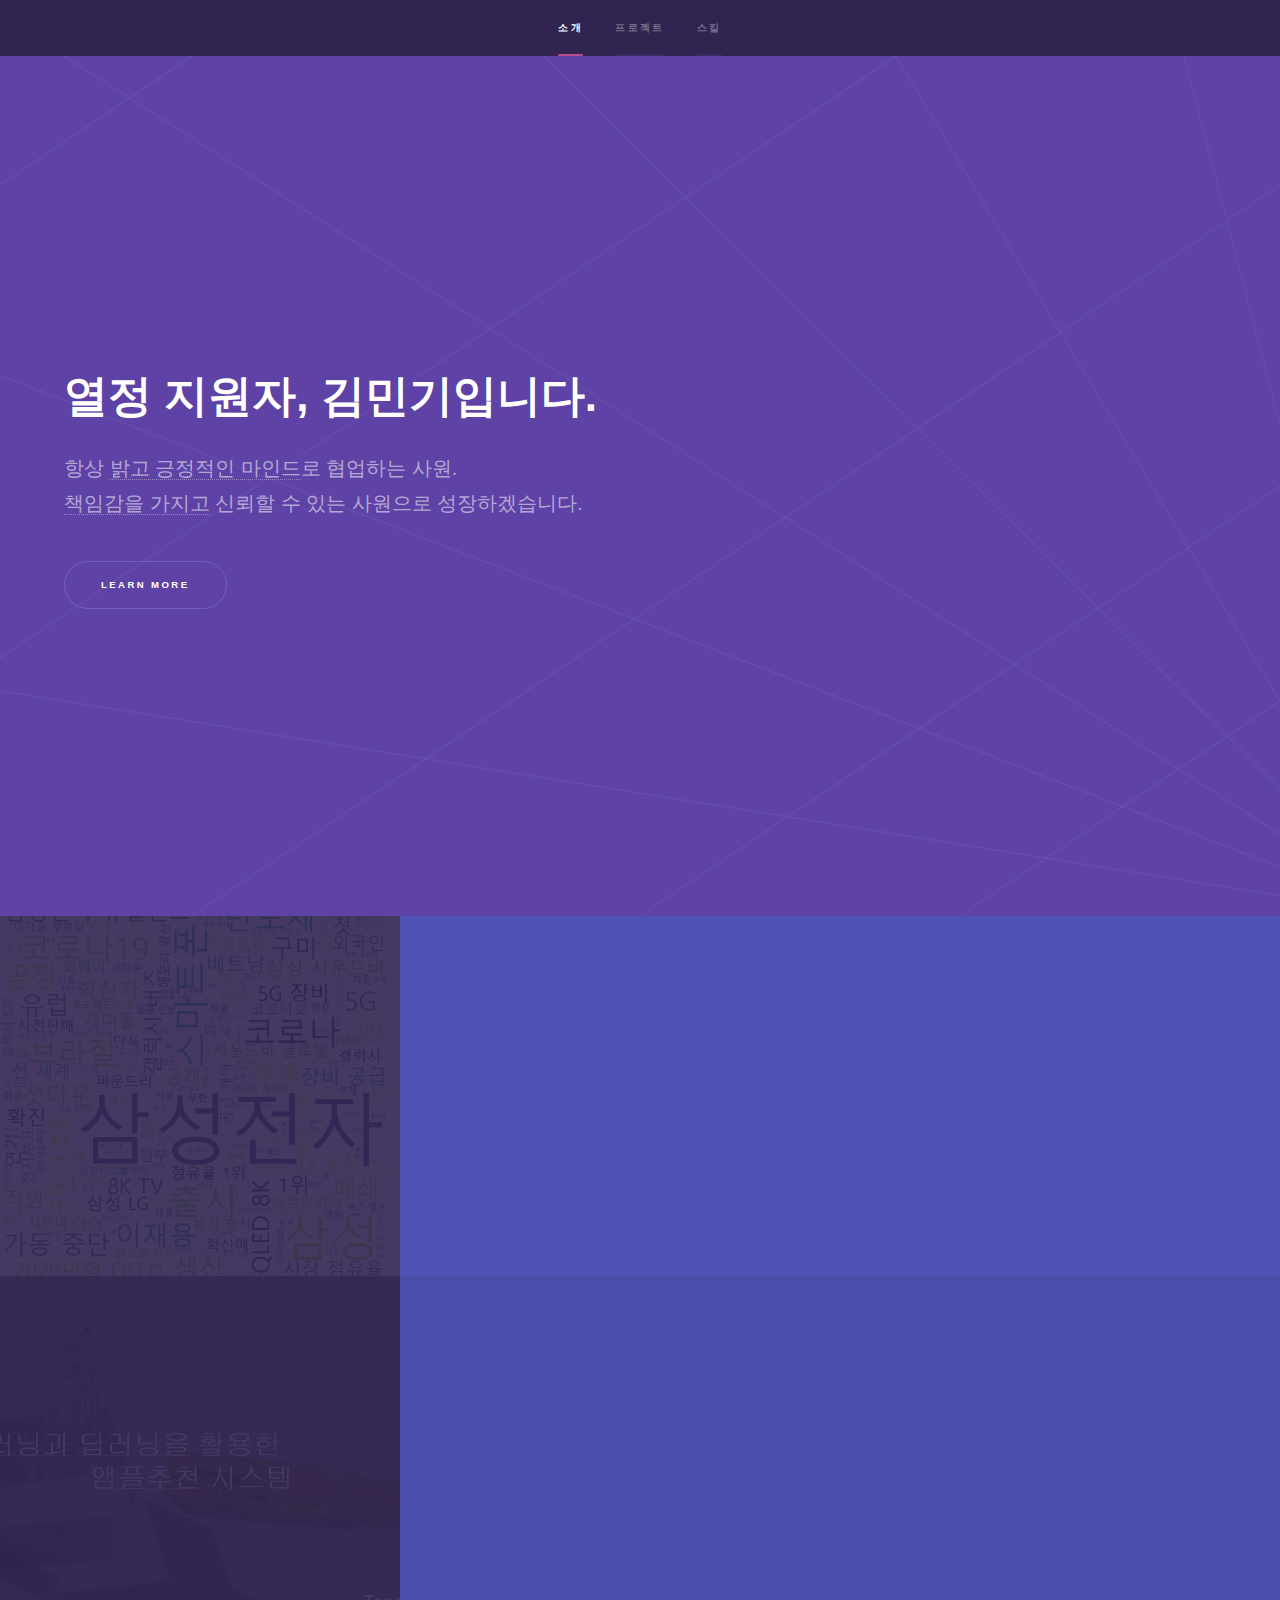
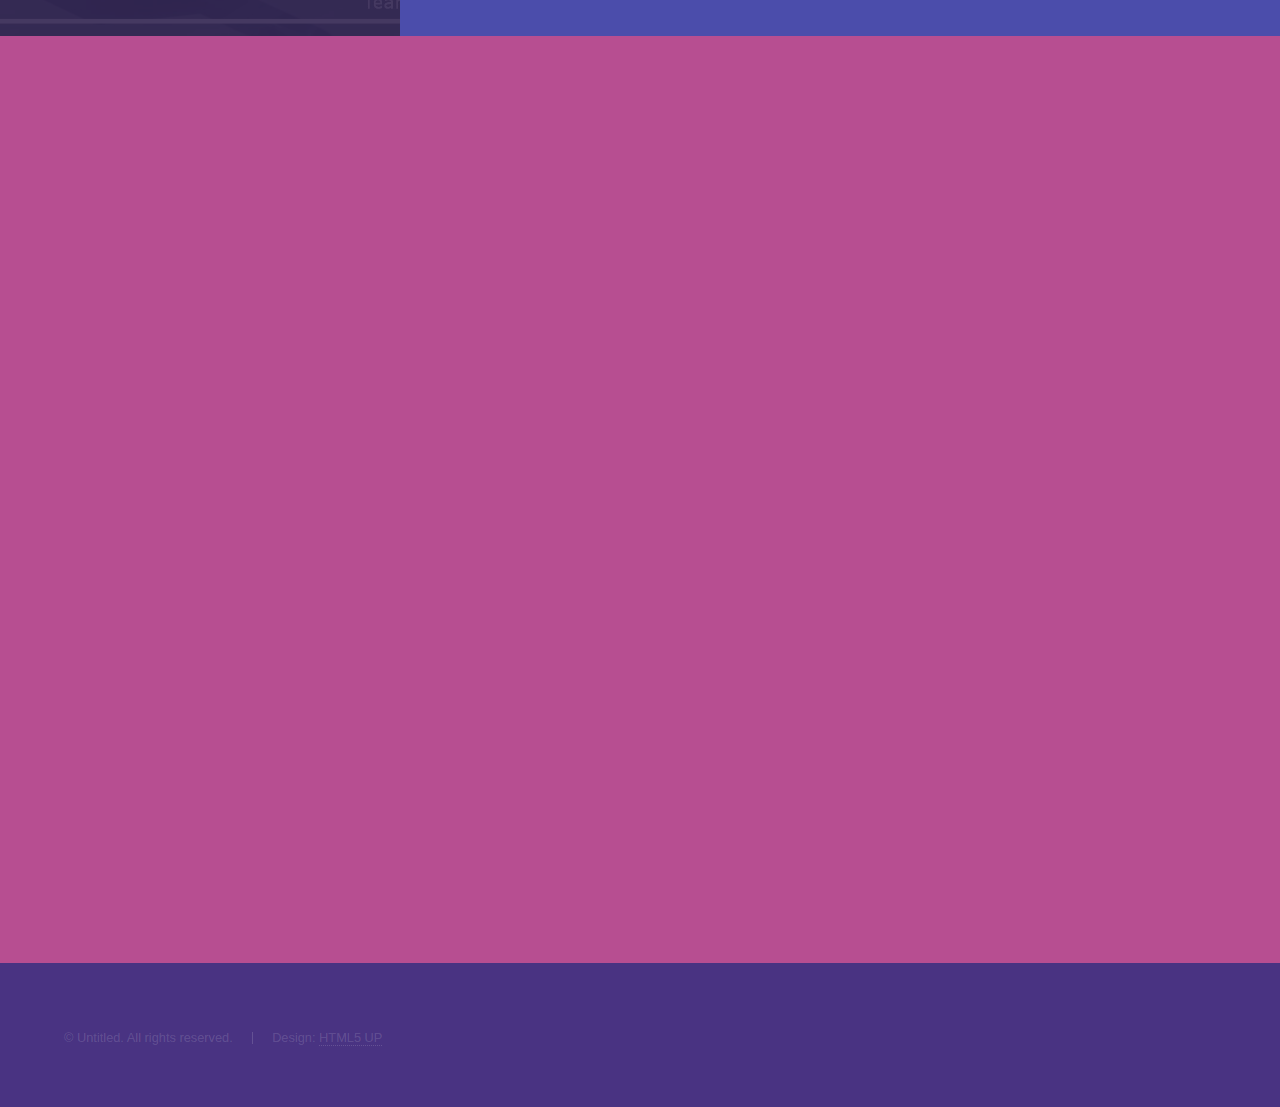
<file: index.html>
<!DOCTYPE HTML>
<!--
	Hyperspace by HTML5 UP
	html5up.net | @ajlkn
	Free for personal and commercial use under the CCA 3.0 license (html5up.net/license)
-->
<html>
	<head>
		<title>열정 지원자, 김민기의 포트폴리오</title>
		<meta charset="utf-8" />
		<meta name="viewport" content="width=device-width, initial-scale=1, user-scalable=no" />
		<link rel="stylesheet" href="assets/css/main.css" />
		
		<noscript><link rel="stylesheet" href="assets/css/noscript.css" /></noscript>
	</head>
	<body class="is-preload">

		<!-- Sidebar -->
			<section id="sidebar">
				<div class="inner">
					<nav>
						<ul>
							<li><a href="#intro">소개</a></li>
							<li><a href="#one">프로젝트</a></li>
							<li><a href="#two">스킬</a></li>
						</ul>
					</nav>
				</div>
			</section>

		<!-- Wrapper -->
			<div id="wrapper">

				<!-- Intro -->
					<section id="intro" class="wrapper style1 fullscreen fade-up">
						<div class="inner">
							<h1>열정 지원자, 김민기입니다.</h1>
							<p>항상 <a href="#">밝고 긍정적인 마인드</a>로 협업하는 사원. <br />
							<a href="#">책임감을 가지고</a> 신뢰할 수 있는 사원으로 성장하겠습니다.</p>
							<ul class="actions">
								<li><a href="#one" class="button scrolly">Learn more</a></li>
							</ul>
						</div>
					</section>

				<!-- One -->
					<section id="one" class="wrapper style2 spotlights">
						<section>
							<a href="generic.html" class="image"><img src="images/Samsung/pic01.jpg" alt="" data-position="center center" /></a>
							<div class="content">
								<div class="inner">
									<h2>삼성전자와 삼성전자(우) 주식가치에 대한 분석</h2>
									<p></p>
									<ul class="actions">
										<li><a href="generic.html" class="button">Learn more</a></li>
									</ul>
								</div>
							</div>
						</section>
						<section>
							<a href="generic2.html" class="image"><img src="images/L1K4/pic01.jpg" alt="" data-position="top center" /></a>
							<div class="content">
								<div class="inner">
									<h2>머신러닝과 딥러닝을 활용한 앰플추천 시스템</h2>
									<ul class="actions">
										<li><a href="generic2.html" class="button">Learn more</a></li>
									</ul>
								</div>
							</div>
						</section>
					</section>

				<!-- Two -->
					<section id="two" class="wrapper style3 fade-up">
						<div class="inner">
							<h2>Skill</h2>
							<div class="features">
								<section>
									<span class="fab fa-python fa-3x"></span>
									<h3>python</h3>
									<p>pandas 활용한 데이터 전처리, matplotlib과wordcloud 통한 데이터 시각화</p>
								</section>
								<section>
									<span class="fas fa-code fa-3x"></span>
									<h3>ML,DL Modelling </h3>
									<p>sklearn과tensorflow을 활용한 머신러닝과 딥러닝 모델링 구축경험.</p>
								</section>
								<section>
									
									<span class="fas fa-database fa-3x"></span>
									<h3>database</h3>
									<p>PyMySQL을 활용하여 MySQL과 python 연동하여 데이터 핸들링</p>
								</section>
								<section>
									<span class="fab fa-linux fa-3x"></span>
									<h3>Linux</h3>
									<p>터미널 사용친숙,Package설치 및 vi에디터 활용</p>
								</section>
								<section>
									<span class="fab fa-github fa-3x"></span>
									<h3>github</h3>
									<p>git을 활용하여 프로젝트 진행 경험, branch을 통한 데이터 관리</p>
								</section>
								<section>
									<span class="fab fa-html5 fa-3x"></span>
									<h3>html5</h3>
									<p>html구조이해, 크롤링을통한 데이터 수집 경험</p>
								</section>
							</div>

						</div>
					</section>

				<!-- Three -->


			</div>

		<!-- Footer -->
			<footer id="footer" class="wrapper style1-alt">
				<div class="inner">
					<ul class="menu">
						<li>&copy; Untitled. All rights reserved.</li><li>Design: <a href="http://html5up.net">HTML5 UP</a></li>
					</ul>
				</div>
			</footer>

		<!-- Scripts -->
			<script src="assets/js/jquery.min.js"></script>
			<script src="assets/js/jquery.scrollex.min.js"></script>
			<script src="assets/js/jquery.scrolly.min.js"></script>
			<script src="assets/js/browser.min.js"></script>
			<script src="assets/js/breakpoints.min.js"></script>
			<script src="assets/js/util.js"></script>
			<script src="assets/js/main.js"></script>

	</body>
</html>
</file>
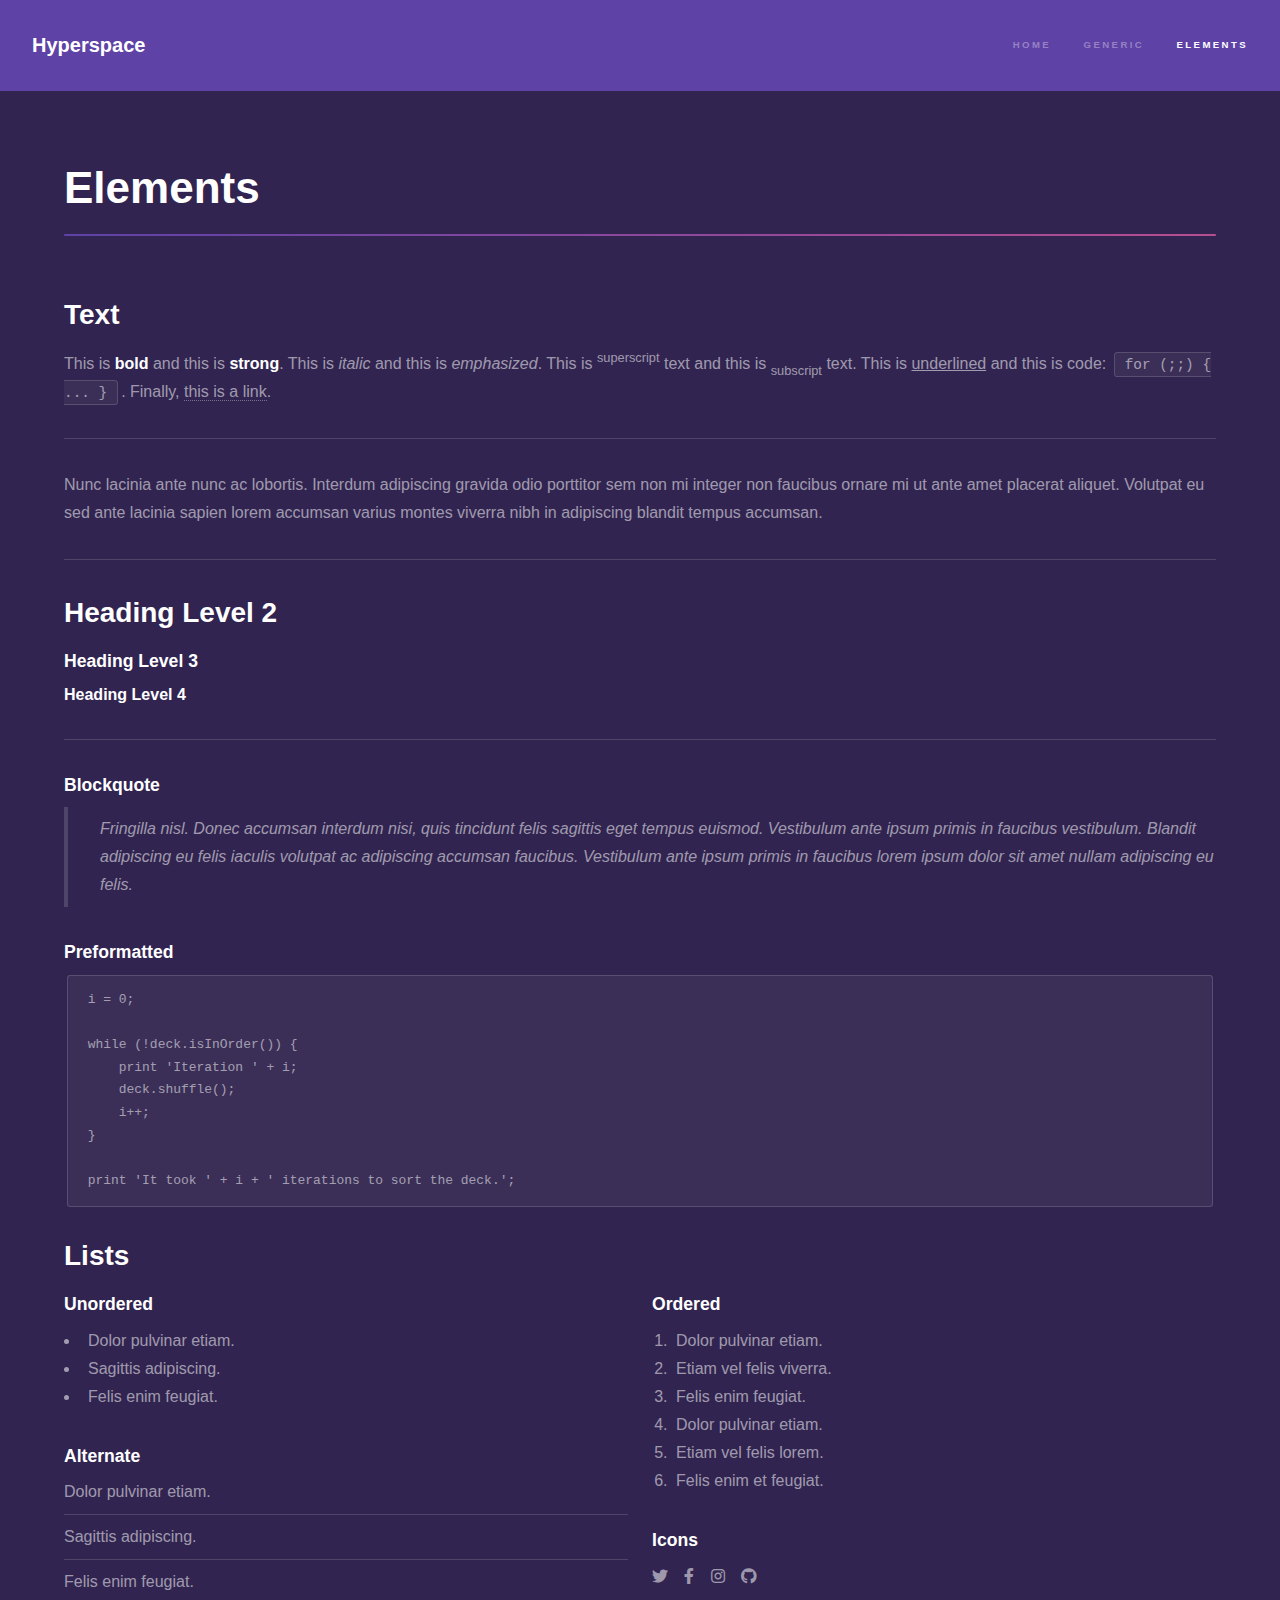
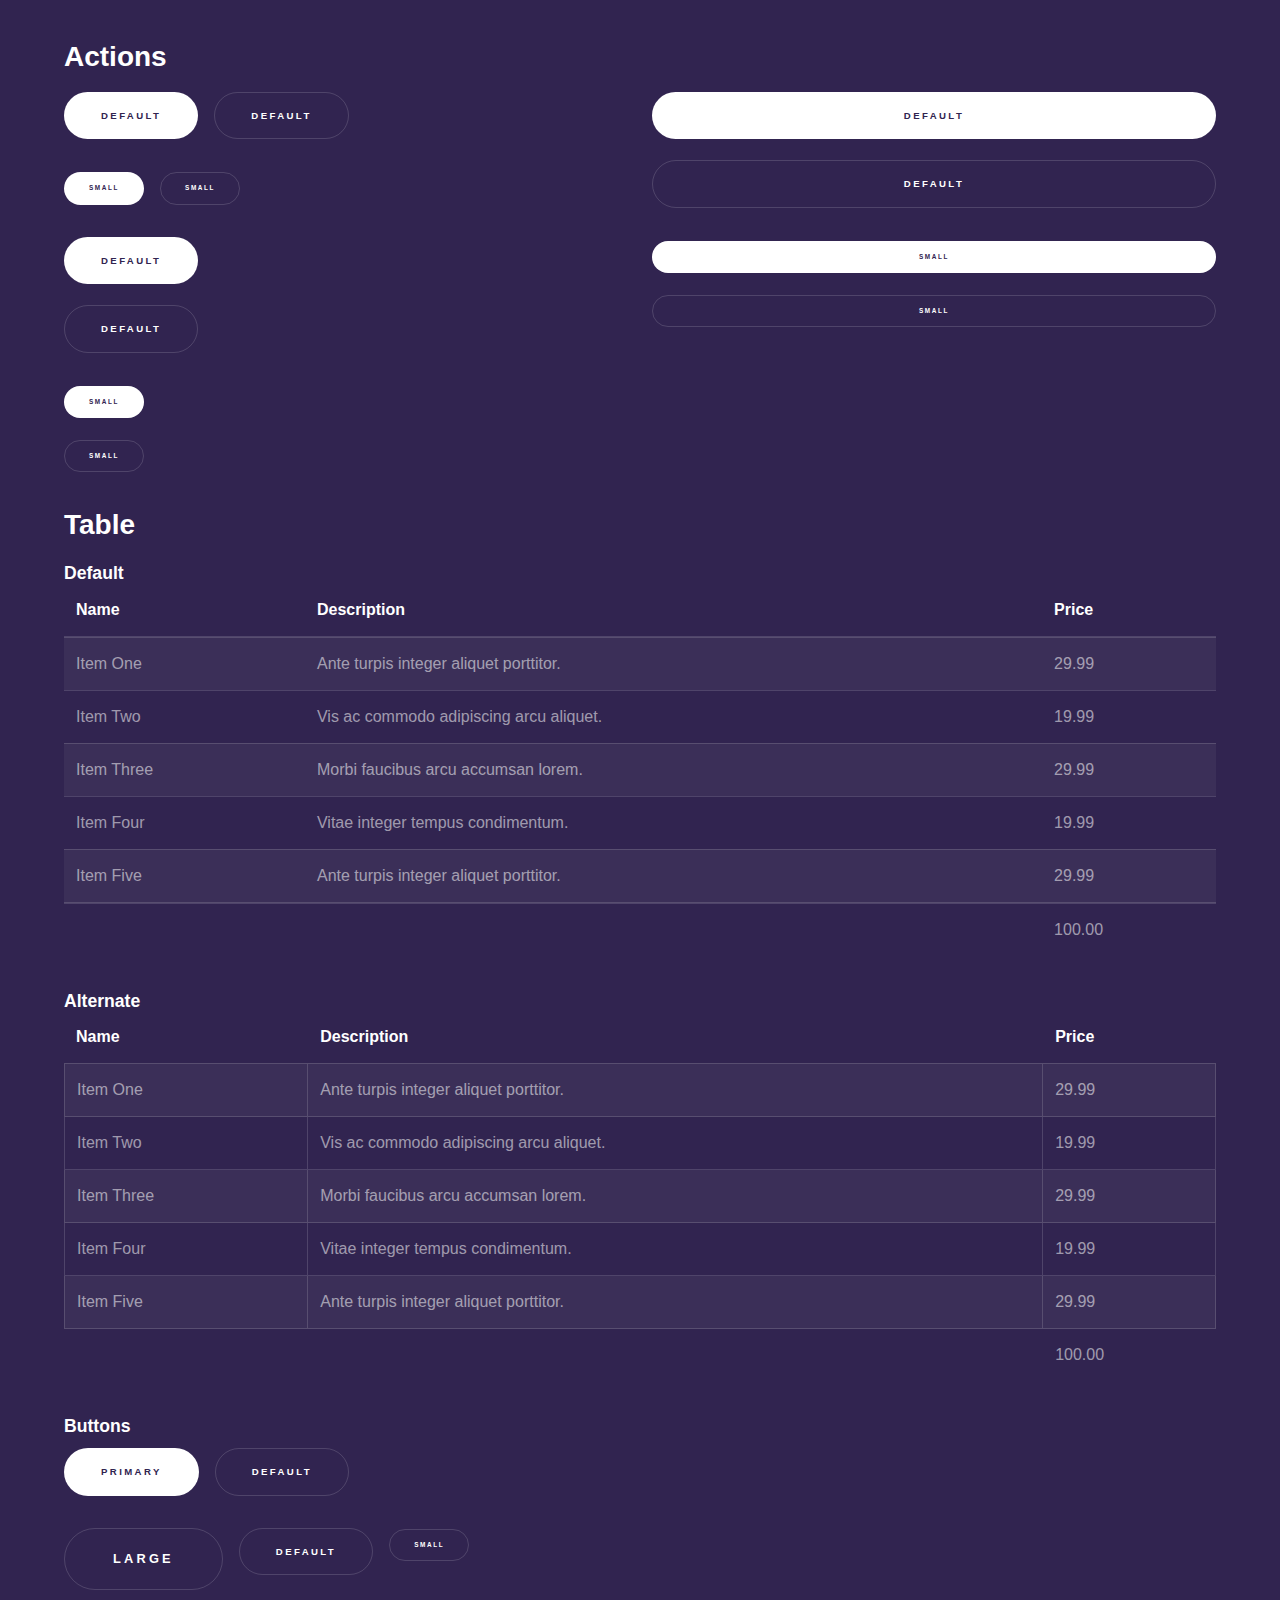
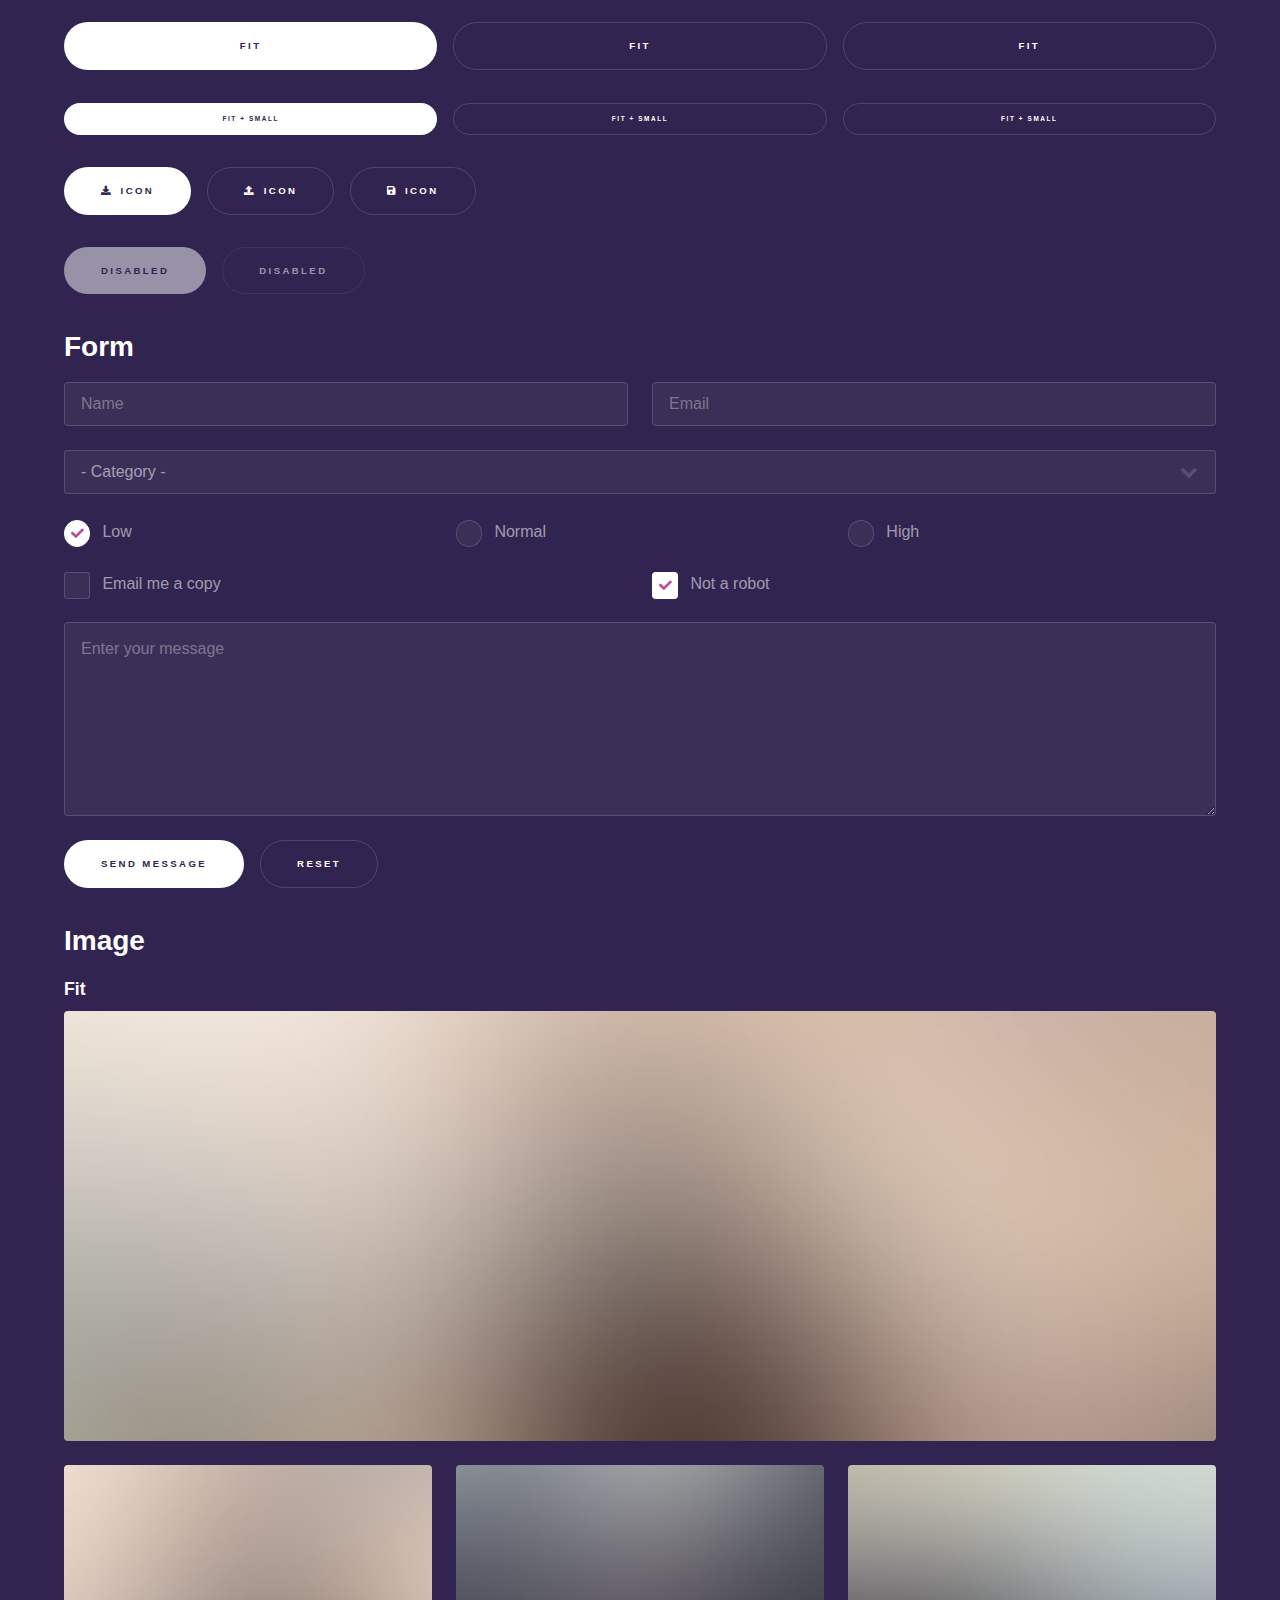
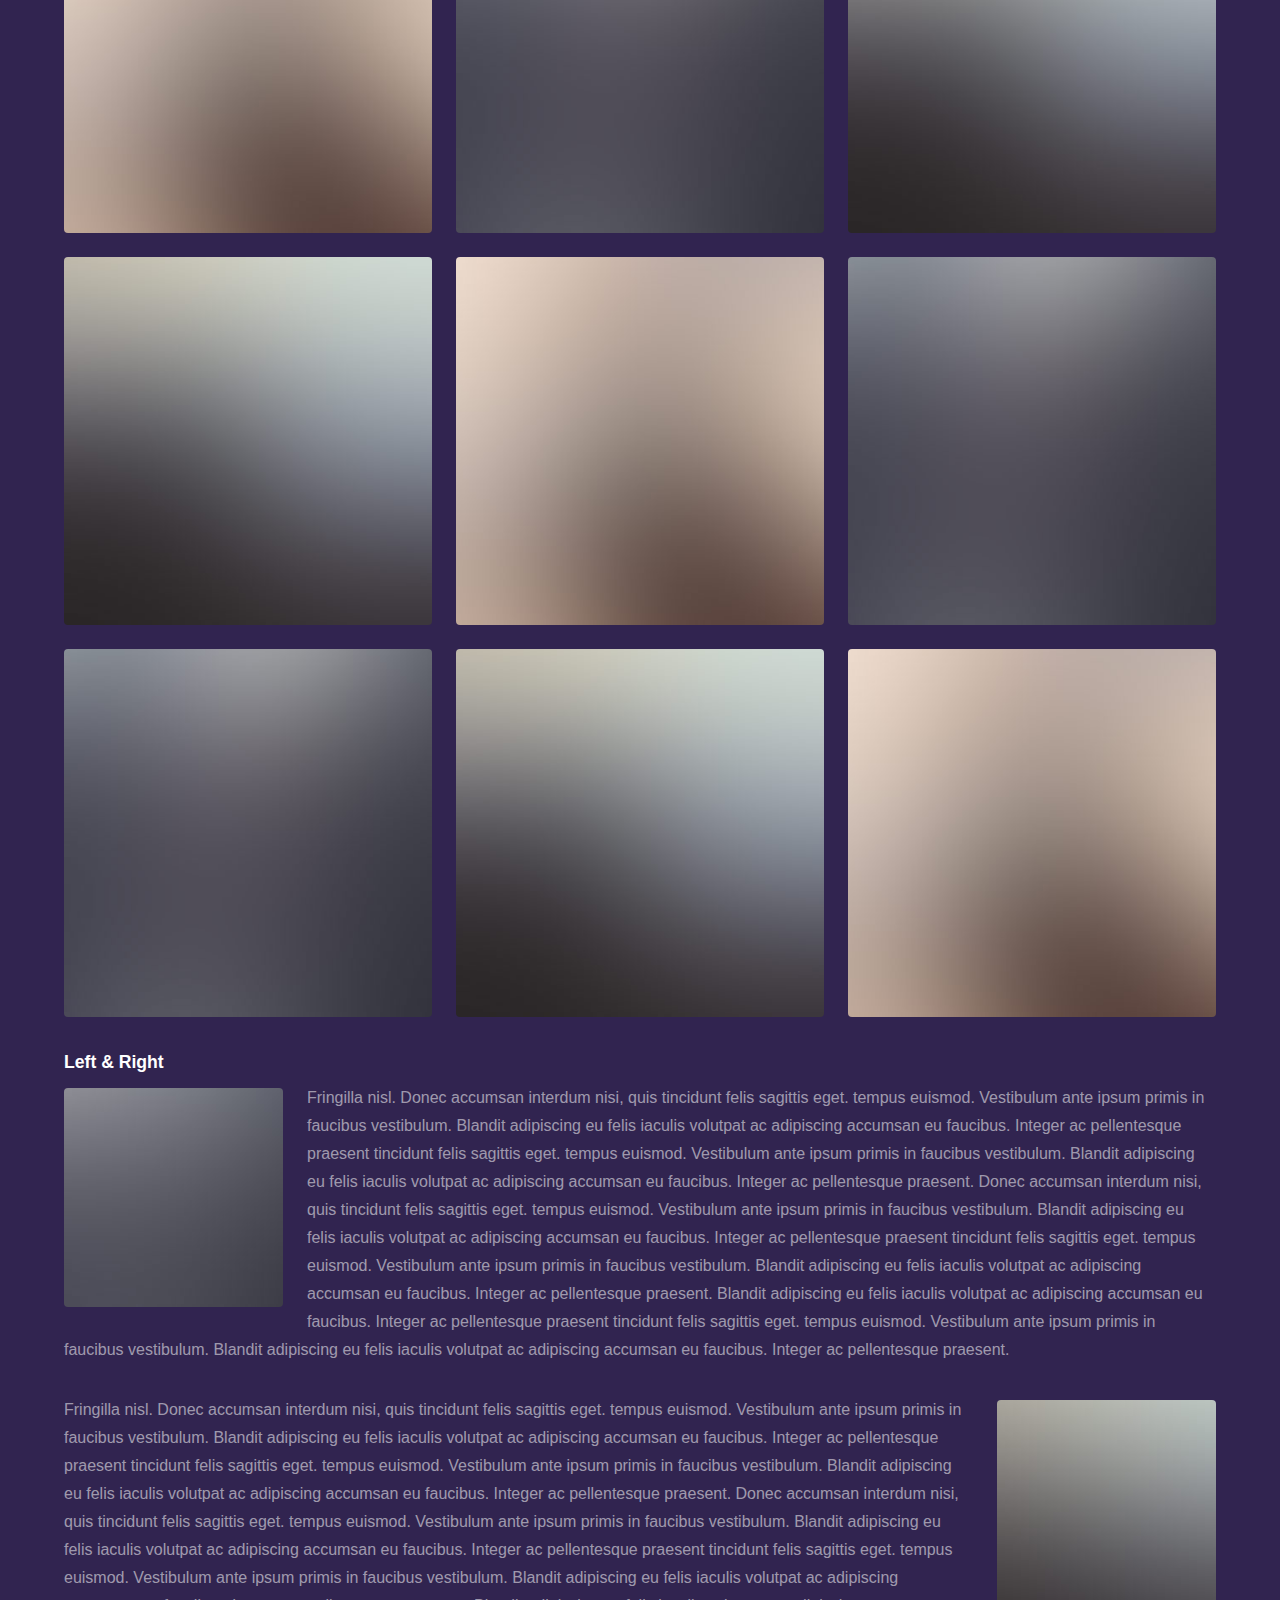
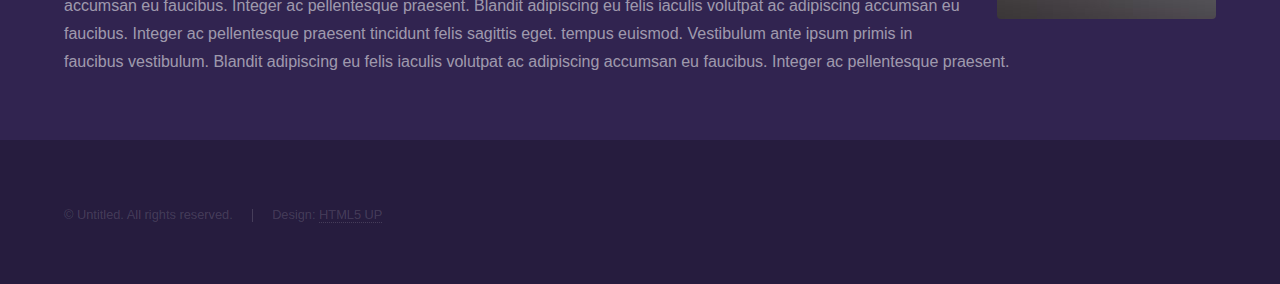
<file: elements.html>
<!DOCTYPE HTML>
<!--
	Hyperspace by HTML5 UP
	html5up.net | @ajlkn
	Free for personal and commercial use under the CCA 3.0 license (html5up.net/license)
-->
<html>
	<head>
		<title>Elements - Hyperspace by HTML5 UP</title>
		<meta charset="utf-8" />
		<meta name="viewport" content="width=device-width, initial-scale=1, user-scalable=no" />
		<link rel="stylesheet" href="assets/css/main.css" />
		<noscript><link rel="stylesheet" href="assets/css/noscript.css" /></noscript>
	</head>
	<body class="is-preload">

		<!-- Header -->
			<header id="header">
				<a href="index.html" class="title">Hyperspace</a>
				<nav>
					<ul>
						<li><a href="index.html">Home</a></li>
						<li><a href="generic.html">Generic</a></li>
						<li><a href="elements.html"  class="active">Elements</a></li>
					</ul>
				</nav>
			</header>

		<!-- Wrapper -->
			<div id="wrapper">

				<!-- Main -->
					<section id="main" class="wrapper">
						<div class="inner">
							<h1 class="major">Elements</h1>

							<!-- Text -->
								<section>
									<h2>Text</h2>
									<p>This is <b>bold</b> and this is <strong>strong</strong>. This is <i>italic</i> and this is <em>emphasized</em>.
									This is <sup>superscript</sup> text and this is <sub>subscript</sub> text.
									This is <u>underlined</u> and this is code: <code>for (;;) { ... }</code>. Finally, <a href="#">this is a link</a>.</p>
									<hr />
									<p>Nunc lacinia ante nunc ac lobortis. Interdum adipiscing gravida odio porttitor sem non mi integer non faucibus ornare mi ut ante amet placerat aliquet. Volutpat eu sed ante lacinia sapien lorem accumsan varius montes viverra nibh in adipiscing blandit tempus accumsan.</p>
									<hr />
									<h2>Heading Level 2</h2>
									<h3>Heading Level 3</h3>
									<h4>Heading Level 4</h4>
									<hr />
									<h3>Blockquote</h3>
									<blockquote>Fringilla nisl. Donec accumsan interdum nisi, quis tincidunt felis sagittis eget tempus euismod. Vestibulum ante ipsum primis in faucibus vestibulum. Blandit adipiscing eu felis iaculis volutpat ac adipiscing accumsan faucibus. Vestibulum ante ipsum primis in faucibus lorem ipsum dolor sit amet nullam adipiscing eu felis.</blockquote>
									<h3>Preformatted</h3>
									<pre><code>i = 0;

while (!deck.isInOrder()) {
    print 'Iteration ' + i;
    deck.shuffle();
    i++;
}

print 'It took ' + i + ' iterations to sort the deck.';</code></pre>
								</section>

							<!-- Lists -->
								<section>
									<h2>Lists</h2>
									<div class="row">
										<div class="col-6 col-12-medium">
											<h3>Unordered</h3>
											<ul>
												<li>Dolor pulvinar etiam.</li>
												<li>Sagittis adipiscing.</li>
												<li>Felis enim feugiat.</li>
											</ul>
											<h3>Alternate</h3>
											<ul class="alt">
												<li>Dolor pulvinar etiam.</li>
												<li>Sagittis adipiscing.</li>
												<li>Felis enim feugiat.</li>
											</ul>
										</div>
										<div class="col-6 col-12-medium">
											<h3>Ordered</h3>
											<ol>
												<li>Dolor pulvinar etiam.</li>
												<li>Etiam vel felis viverra.</li>
												<li>Felis enim feugiat.</li>
												<li>Dolor pulvinar etiam.</li>
												<li>Etiam vel felis lorem.</li>
												<li>Felis enim et feugiat.</li>
											</ol>
											<h3>Icons</h3>
											<ul class="icons">
												<li><a href="#" class="icon brands fa-twitter"><span class="label">Twitter</span></a></li>
												<li><a href="#" class="icon brands fa-facebook-f"><span class="label">Facebook</span></a></li>
												<li><a href="#" class="icon brands fa-instagram"><span class="label">Instagram</span></a></li>
												<li><a href="#" class="icon brands fa-github"><span class="label">Github</span></a></li>
											</ul>
										</div>
									</div>
									<h2>Actions</h2>
									<div class="row">
										<div class="col-6 col-12-medium">
											<ul class="actions">
												<li><a href="#" class="button primary">Default</a></li>
												<li><a href="#" class="button">Default</a></li>
											</ul>
											<ul class="actions small">
												<li><a href="#" class="button primary small">Small</a></li>
												<li><a href="#" class="button small">Small</a></li>
											</ul>
											<ul class="actions stacked">
												<li><a href="#" class="button primary">Default</a></li>
												<li><a href="#" class="button">Default</a></li>
											</ul>
											<ul class="actions stacked">
												<li><a href="#" class="button primary small">Small</a></li>
												<li><a href="#" class="button small">Small</a></li>
											</ul>
										</div>
										<div class="col-6 col-12-medium">
											<ul class="actions stacked">
												<li><a href="#" class="button primary fit">Default</a></li>
												<li><a href="#" class="button fit">Default</a></li>
											</ul>
											<ul class="actions stacked">
												<li><a href="#" class="button primary small fit">Small</a></li>
												<li><a href="#" class="button small fit">Small</a></li>
											</ul>
										</div>
									</div>
								</section>

							<!-- Table -->
								<section>
									<h2>Table</h2>
									<h3>Default</h3>
									<div class="table-wrapper">
										<table>
											<thead>
												<tr>
													<th>Name</th>
													<th>Description</th>
													<th>Price</th>
												</tr>
											</thead>
											<tbody>
												<tr>
													<td>Item One</td>
													<td>Ante turpis integer aliquet porttitor.</td>
													<td>29.99</td>
												</tr>
												<tr>
													<td>Item Two</td>
													<td>Vis ac commodo adipiscing arcu aliquet.</td>
													<td>19.99</td>
												</tr>
												<tr>
													<td>Item Three</td>
													<td> Morbi faucibus arcu accumsan lorem.</td>
													<td>29.99</td>
												</tr>
												<tr>
													<td>Item Four</td>
													<td>Vitae integer tempus condimentum.</td>
													<td>19.99</td>
												</tr>
												<tr>
													<td>Item Five</td>
													<td>Ante turpis integer aliquet porttitor.</td>
													<td>29.99</td>
												</tr>
											</tbody>
											<tfoot>
												<tr>
													<td colspan="2"></td>
													<td>100.00</td>
												</tr>
											</tfoot>
										</table>
									</div>

									<h3>Alternate</h3>
									<div class="table-wrapper">
										<table class="alt">
											<thead>
												<tr>
													<th>Name</th>
													<th>Description</th>
													<th>Price</th>
												</tr>
											</thead>
											<tbody>
												<tr>
													<td>Item One</td>
													<td>Ante turpis integer aliquet porttitor.</td>
													<td>29.99</td>
												</tr>
												<tr>
													<td>Item Two</td>
													<td>Vis ac commodo adipiscing arcu aliquet.</td>
													<td>19.99</td>
												</tr>
												<tr>
													<td>Item Three</td>
													<td> Morbi faucibus arcu accumsan lorem.</td>
													<td>29.99</td>
												</tr>
												<tr>
													<td>Item Four</td>
													<td>Vitae integer tempus condimentum.</td>
													<td>19.99</td>
												</tr>
												<tr>
													<td>Item Five</td>
													<td>Ante turpis integer aliquet porttitor.</td>
													<td>29.99</td>
												</tr>
											</tbody>
											<tfoot>
												<tr>
													<td colspan="2"></td>
													<td>100.00</td>
												</tr>
											</tfoot>
										</table>
									</div>
								</section>

							<!-- Buttons -->
								<section>
									<h3>Buttons</h3>
									<ul class="actions">
										<li><a href="#" class="button primary">Primary</a></li>
										<li><a href="#" class="button">Default</a></li>
									</ul>
									<ul class="actions">
										<li><a href="#" class="button large">Large</a></li>
										<li><a href="#" class="button">Default</a></li>
										<li><a href="#" class="button small">Small</a></li>
									</ul>
									<ul class="actions fit">
										<li><a href="#" class="button primary fit">Fit</a></li>
										<li><a href="#" class="button fit">Fit</a></li>
										<li><a href="#" class="button fit">Fit</a></li>
									</ul>
									<ul class="actions fit small">
										<li><a href="#" class="button primary fit small">Fit + Small</a></li>
										<li><a href="#" class="button fit small">Fit + Small</a></li>
										<li><a href="#" class="button fit small">Fit + Small</a></li>
									</ul>
									<ul class="actions">
										<li><a href="#" class="button primary icon solid fa-download">Icon</a></li>
										<li><a href="#" class="button icon solid fa-upload">Icon</a></li>
										<li><a href="#" class="button icon solid fa-save">Icon</a></li>
									</ul>
									<ul class="actions">
										<li><span class="button primary disabled">Disabled</span></li>
										<li><span class="button disabled">Disabled</span></li>
									</ul>
								</section>

							<!-- Form -->
								<section>
									<h2>Form</h2>
									<form method="post" action="#">
										<div class="row gtr-uniform">
											<div class="col-6 col-12-xsmall">
												<input type="text" name="demo-name" id="demo-name" value="" placeholder="Name" />
											</div>
											<div class="col-6 col-12-xsmall">
												<input type="email" name="demo-email" id="demo-email" value="" placeholder="Email" />
											</div>
											<div class="col-12">
												<select name="demo-category" id="demo-category">
													<option value="">- Category -</option>
													<option value="1">Manufacturing</option>
													<option value="1">Shipping</option>
													<option value="1">Administration</option>
													<option value="1">Human Resources</option>
												</select>
											</div>
											<div class="col-4 col-12-small">
												<input type="radio" id="demo-priority-low" name="demo-priority" checked>
												<label for="demo-priority-low">Low</label>
											</div>
											<div class="col-4 col-12-small">
												<input type="radio" id="demo-priority-normal" name="demo-priority">
												<label for="demo-priority-normal">Normal</label>
											</div>
											<div class="col-4 col-12-small">
												<input type="radio" id="demo-priority-high" name="demo-priority">
												<label for="demo-priority-high">High</label>
											</div>
											<div class="col-6 col-12-small">
												<input type="checkbox" id="demo-copy" name="demo-copy">
												<label for="demo-copy">Email me a copy</label>
											</div>
											<div class="col-6 col-12-small">
												<input type="checkbox" id="demo-human" name="demo-human" checked>
												<label for="demo-human">Not a robot</label>
											</div>
											<div class="col-12">
												<textarea name="demo-message" id="demo-message" placeholder="Enter your message" rows="6"></textarea>
											</div>
											<div class="col-12">
												<ul class="actions">
													<li><input type="submit" value="Send Message" class="primary" /></li>
													<li><input type="reset" value="Reset" /></li>
												</ul>
											</div>
										</div>
									</form>
								</section>

							<!-- Image -->
								<section>
									<h2>Image</h2>
									<h3>Fit</h3>
									<div class="box alt">
										<div class="row gtr-uniform">
											<div class="col-12"><span class="image fit"><img src="images/pic04.jpg" alt="" /></span></div>
											<div class="col-4"><span class="image fit"><img src="images/pic01.jpg" alt="" /></span></div>
											<div class="col-4"><span class="image fit"><img src="images/pic02.jpg" alt="" /></span></div>
											<div class="col-4"><span class="image fit"><img src="images/pic03.jpg" alt="" /></span></div>
											<div class="col-4"><span class="image fit"><img src="images/pic03.jpg" alt="" /></span></div>
											<div class="col-4"><span class="image fit"><img src="images/pic01.jpg" alt="" /></span></div>
											<div class="col-4"><span class="image fit"><img src="images/pic02.jpg" alt="" /></span></div>
											<div class="col-4"><span class="image fit"><img src="images/pic02.jpg" alt="" /></span></div>
											<div class="col-4"><span class="image fit"><img src="images/pic03.jpg" alt="" /></span></div>
											<div class="col-4"><span class="image fit"><img src="images/pic01.jpg" alt="" /></span></div>
										</div>
									</div>
									<h3>Left &amp; Right</h3>
									<p><span class="image left"><img src="images/pic05.jpg" alt="" /></span>Fringilla nisl. Donec accumsan interdum nisi, quis tincidunt felis sagittis eget. tempus euismod. Vestibulum ante ipsum primis in faucibus vestibulum. Blandit adipiscing eu felis iaculis volutpat ac adipiscing accumsan eu faucibus. Integer ac pellentesque praesent tincidunt felis sagittis eget. tempus euismod. Vestibulum ante ipsum primis in faucibus vestibulum. Blandit adipiscing eu felis iaculis volutpat ac adipiscing accumsan eu faucibus. Integer ac pellentesque praesent. Donec accumsan interdum nisi, quis tincidunt felis sagittis eget. tempus euismod. Vestibulum ante ipsum primis in faucibus vestibulum. Blandit adipiscing eu felis iaculis volutpat ac adipiscing accumsan eu faucibus. Integer ac pellentesque praesent tincidunt felis sagittis eget. tempus euismod. Vestibulum ante ipsum primis in faucibus vestibulum. Blandit adipiscing eu felis iaculis volutpat ac adipiscing accumsan eu faucibus. Integer ac pellentesque praesent. Blandit adipiscing eu felis iaculis volutpat ac adipiscing accumsan eu faucibus. Integer ac pellentesque praesent tincidunt felis sagittis eget. tempus euismod. Vestibulum ante ipsum primis in faucibus vestibulum. Blandit adipiscing eu felis iaculis volutpat ac adipiscing accumsan eu faucibus. Integer ac pellentesque praesent.</p>
									<p><span class="image right"><img src="images/pic06.jpg" alt="" /></span>Fringilla nisl. Donec accumsan interdum nisi, quis tincidunt felis sagittis eget. tempus euismod. Vestibulum ante ipsum primis in faucibus vestibulum. Blandit adipiscing eu felis iaculis volutpat ac adipiscing accumsan eu faucibus. Integer ac pellentesque praesent tincidunt felis sagittis eget. tempus euismod. Vestibulum ante ipsum primis in faucibus vestibulum. Blandit adipiscing eu felis iaculis volutpat ac adipiscing accumsan eu faucibus. Integer ac pellentesque praesent. Donec accumsan interdum nisi, quis tincidunt felis sagittis eget. tempus euismod. Vestibulum ante ipsum primis in faucibus vestibulum. Blandit adipiscing eu felis iaculis volutpat ac adipiscing accumsan eu faucibus. Integer ac pellentesque praesent tincidunt felis sagittis eget. tempus euismod. Vestibulum ante ipsum primis in faucibus vestibulum. Blandit adipiscing eu felis iaculis volutpat ac adipiscing accumsan eu faucibus. Integer ac pellentesque praesent. Blandit adipiscing eu felis iaculis volutpat ac adipiscing accumsan eu faucibus. Integer ac pellentesque praesent tincidunt felis sagittis eget. tempus euismod. Vestibulum ante ipsum primis in faucibus vestibulum. Blandit adipiscing eu felis iaculis volutpat ac adipiscing accumsan eu faucibus. Integer ac pellentesque praesent.</p>
								</section>

						</div>
					</section>

			</div>

		<!-- Footer -->
			<footer id="footer" class="wrapper alt">
				<div class="inner">
					<ul class="menu">
						<li>&copy; Untitled. All rights reserved.</li><li>Design: <a href="http://html5up.net">HTML5 UP</a></li>
					</ul>
				</div>
			</footer>

		<!-- Scripts -->
			<script src="assets/js/jquery.min.js"></script>
			<script src="assets/js/jquery.scrollex.min.js"></script>
			<script src="assets/js/jquery.scrolly.min.js"></script>
			<script src="assets/js/browser.min.js"></script>
			<script src="assets/js/breakpoints.min.js"></script>
			<script src="assets/js/util.js"></script>
			<script src="assets/js/main.js"></script>

	</body>
</html>
</file>
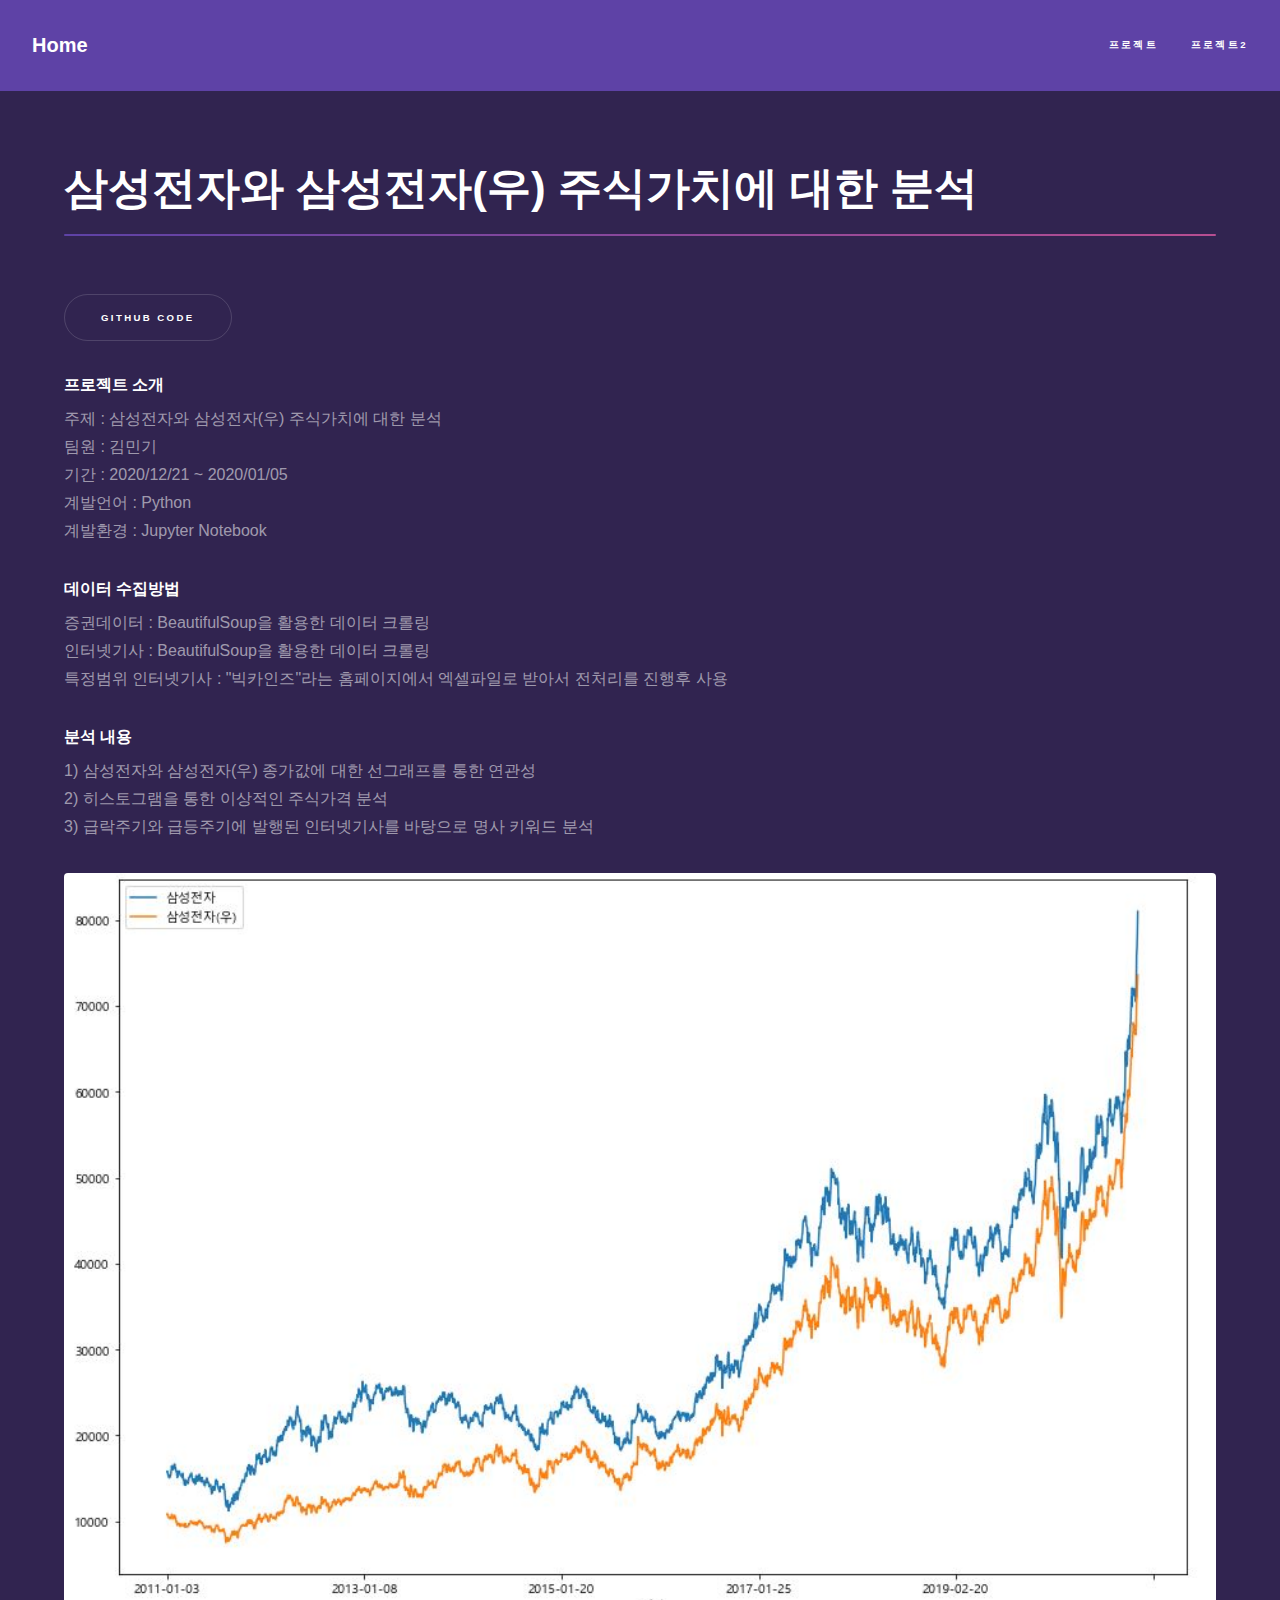
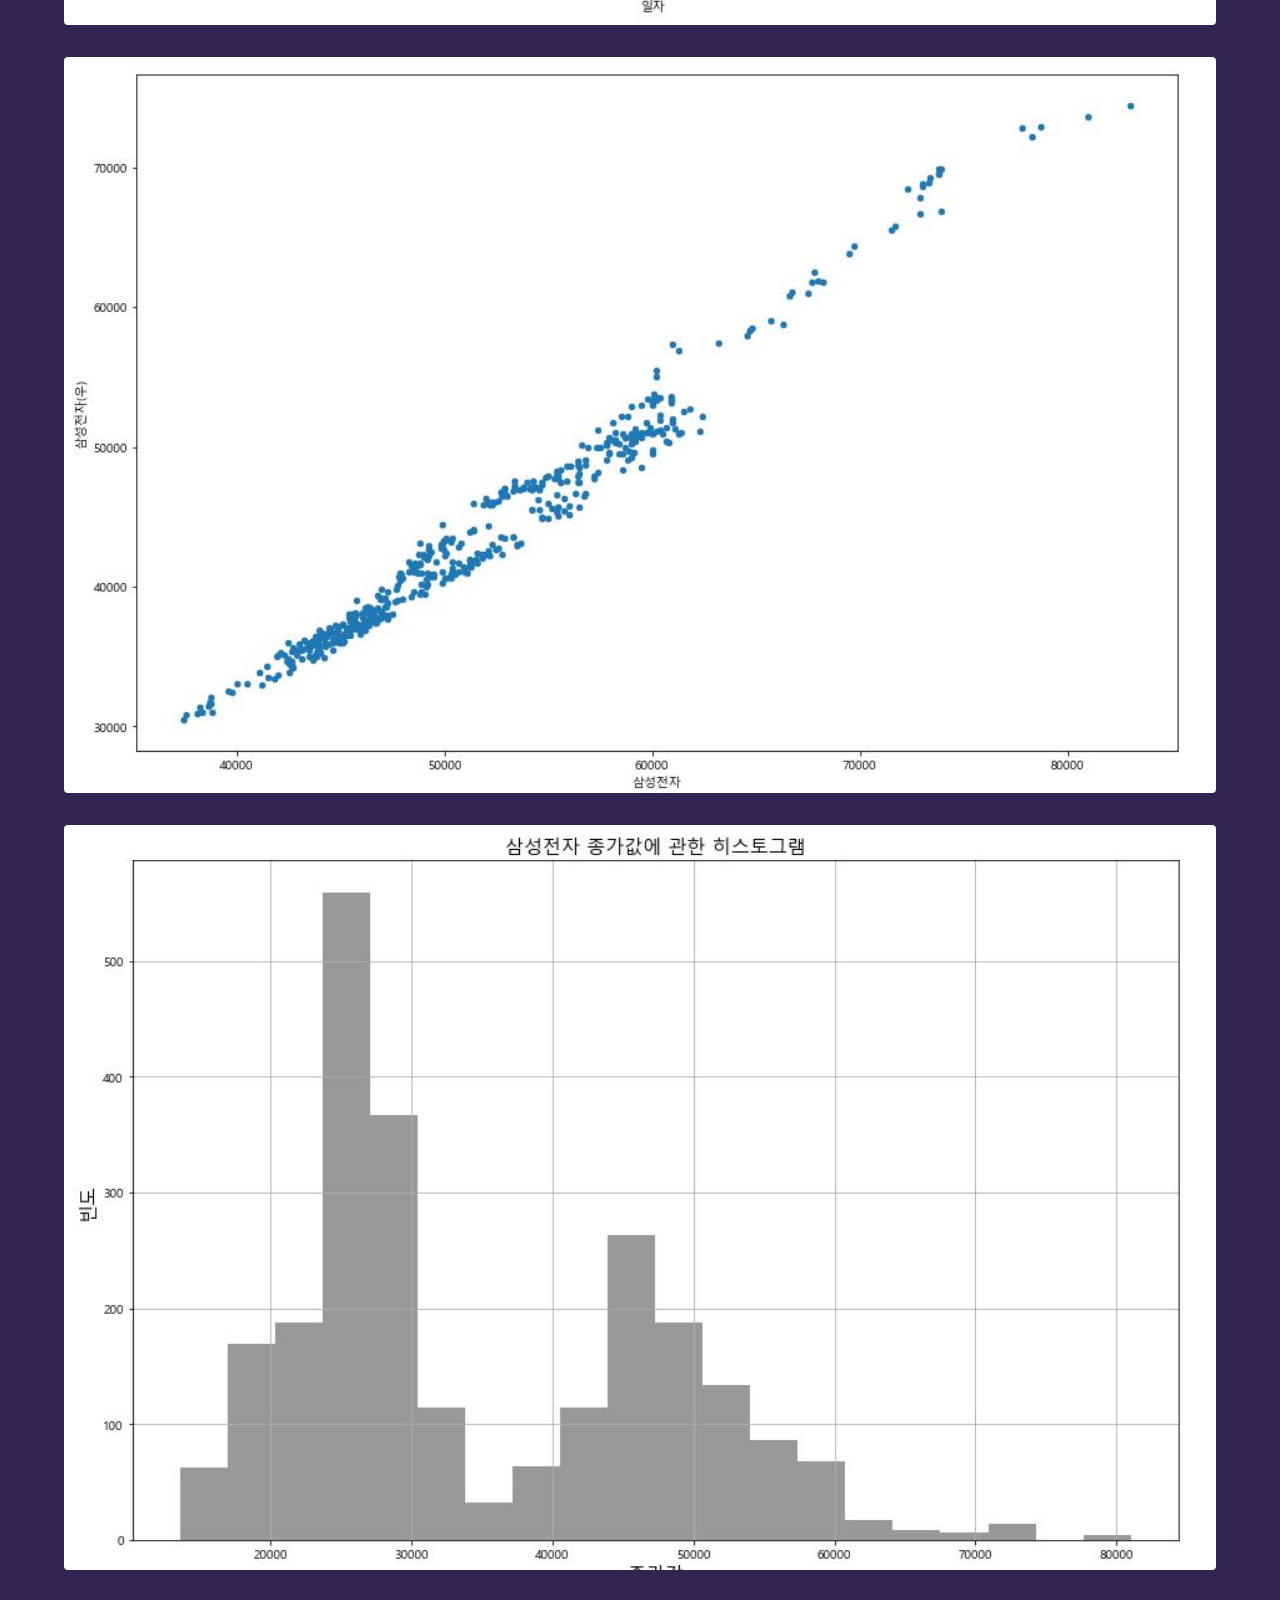
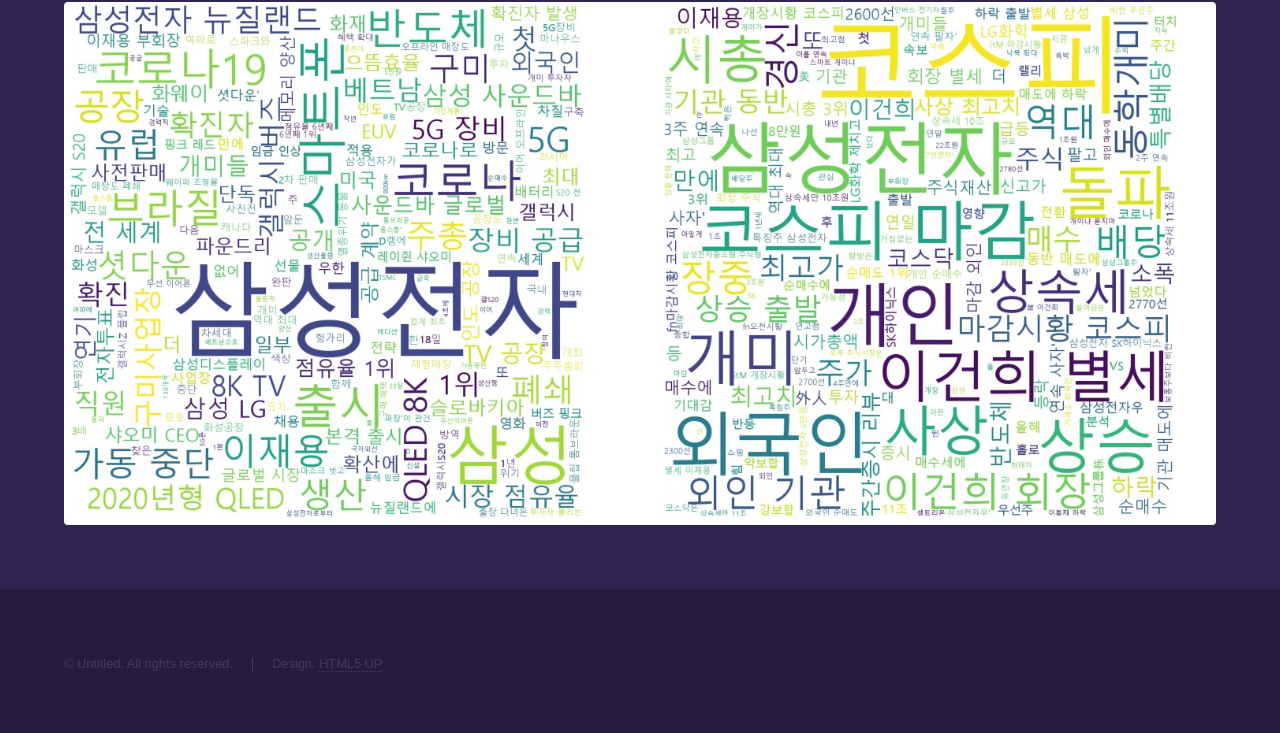
<file: generic.html>
<!DOCTYPE HTML>
<!--
	Hyperspace by HTML5 UP
	html5up.net | @ajlkn
	Free for personal and commercial use under the CCA 3.0 license (html5up.net/license)
-->
<html>
	<head>
		<title>삼성전자와 삼성전자(우) 주식가치에 대한 분석</title>
		<meta charset="utf-8" />
		<meta name="viewport" content="width=device-width, initial-scale=1, user-scalable=no" />
		<link rel="stylesheet" href="assets/css/main.css" />
		<noscript><link rel="stylesheet" href="assets/css/noscript.css" /></noscript>
	</head>
	<body class="is-preload">

		<!-- Header -->
			<header id="header">
				<a href="index.html" class="title">Home</a>
				<nav>
					<ul>
						<li><a href="generic.html" class="active">프로젝트</a></li>
						<li><a href="generic2.html" class="active">프로젝트2</a></li>
					</ul>
				</nav>
			</header>

		<!-- Wrapper -->
			<div id="wrapper">

				<!-- Main -->
					<section id="main" class="wrapper">
						<div class="inner">
							<h1 class="major">삼성전자와 삼성전자(우) 주식가치에 대한 분석</h1>
									<ul class="actions">
										<li><a href="https://github.com/roogle6523/samsung" class="button">Github Code</a></li>
									</ul>
														<p>
							<h4>프로젝트 소개</h4>
							주제 : 삼성전자와 삼성전자(우) 주식가치에 대한 분석<br>
							팀원 : 김민기<br>
							기간 : 2020/12/21 ~ 2020/01/05<br>
							계발언어 : Python<br>
							계발환경 : Jupyter Notebook<br>
							</p>
							<p>
							<h4>데이터 수집방법</h4>
							증권데이터	: BeautifulSoup을 활용한 데이터 크롤링<br>
							인터넷기사 	: BeautifulSoup을 활용한 데이터 크롤링<br>
							특정범위 인터넷기사 : "빅카인즈"라는 홈페이지에서 엑셀파일로 받아서 전처리를 진행후 사용<br>
							</p>
							<p>
							<h4>분석 내용</h4>
							1) 삼성전자와 삼성전자(우) 종가값에 대한 선그래프를 통한 연관성<br>
							2) 히스토그램을 통한 이상적인 주식가격 분석<br>
							3) 급락주기와 급등주기에 발행된 인터넷기사를 바탕으로 명사 키워드 분석<br>
							</p>
							<span class="image fit"><img src="images/Samsung/pic04.jpg" alt="" /></span>
							<span class="image fit"><img src="images/Samsung/pic04-1.jpg" alt="" /></span>
							<span class="image fit"><img src="images/Samsung/pic05.jpg" alt="" /></span>
							<span class="image fit"><img src="images/Samsung/pic06.jpg" alt="" /></span>
						</div>
					</section>

			</div>

		<!-- Footer -->
			<footer id="footer" class="wrapper alt">
				<div class="inner">
					<ul class="menu">
						<li>&copy; Untitled. All rights reserved.</li><li>Design: <a href="http://html5up.net">HTML5 UP</a></li>
					</ul>
				</div>
			</footer>

		<!-- Scripts -->
			<script src="assets/js/jquery.min.js"></script>
			<script src="assets/js/jquery.scrollex.min.js"></script>
			<script src="assets/js/jquery.scrolly.min.js"></script>
			<script src="assets/js/browser.min.js"></script>
			<script src="assets/js/breakpoints.min.js"></script>
			<script src="assets/js/util.js"></script>
			<script src="assets/js/main.js"></script>

	</body>
</html>
</file>
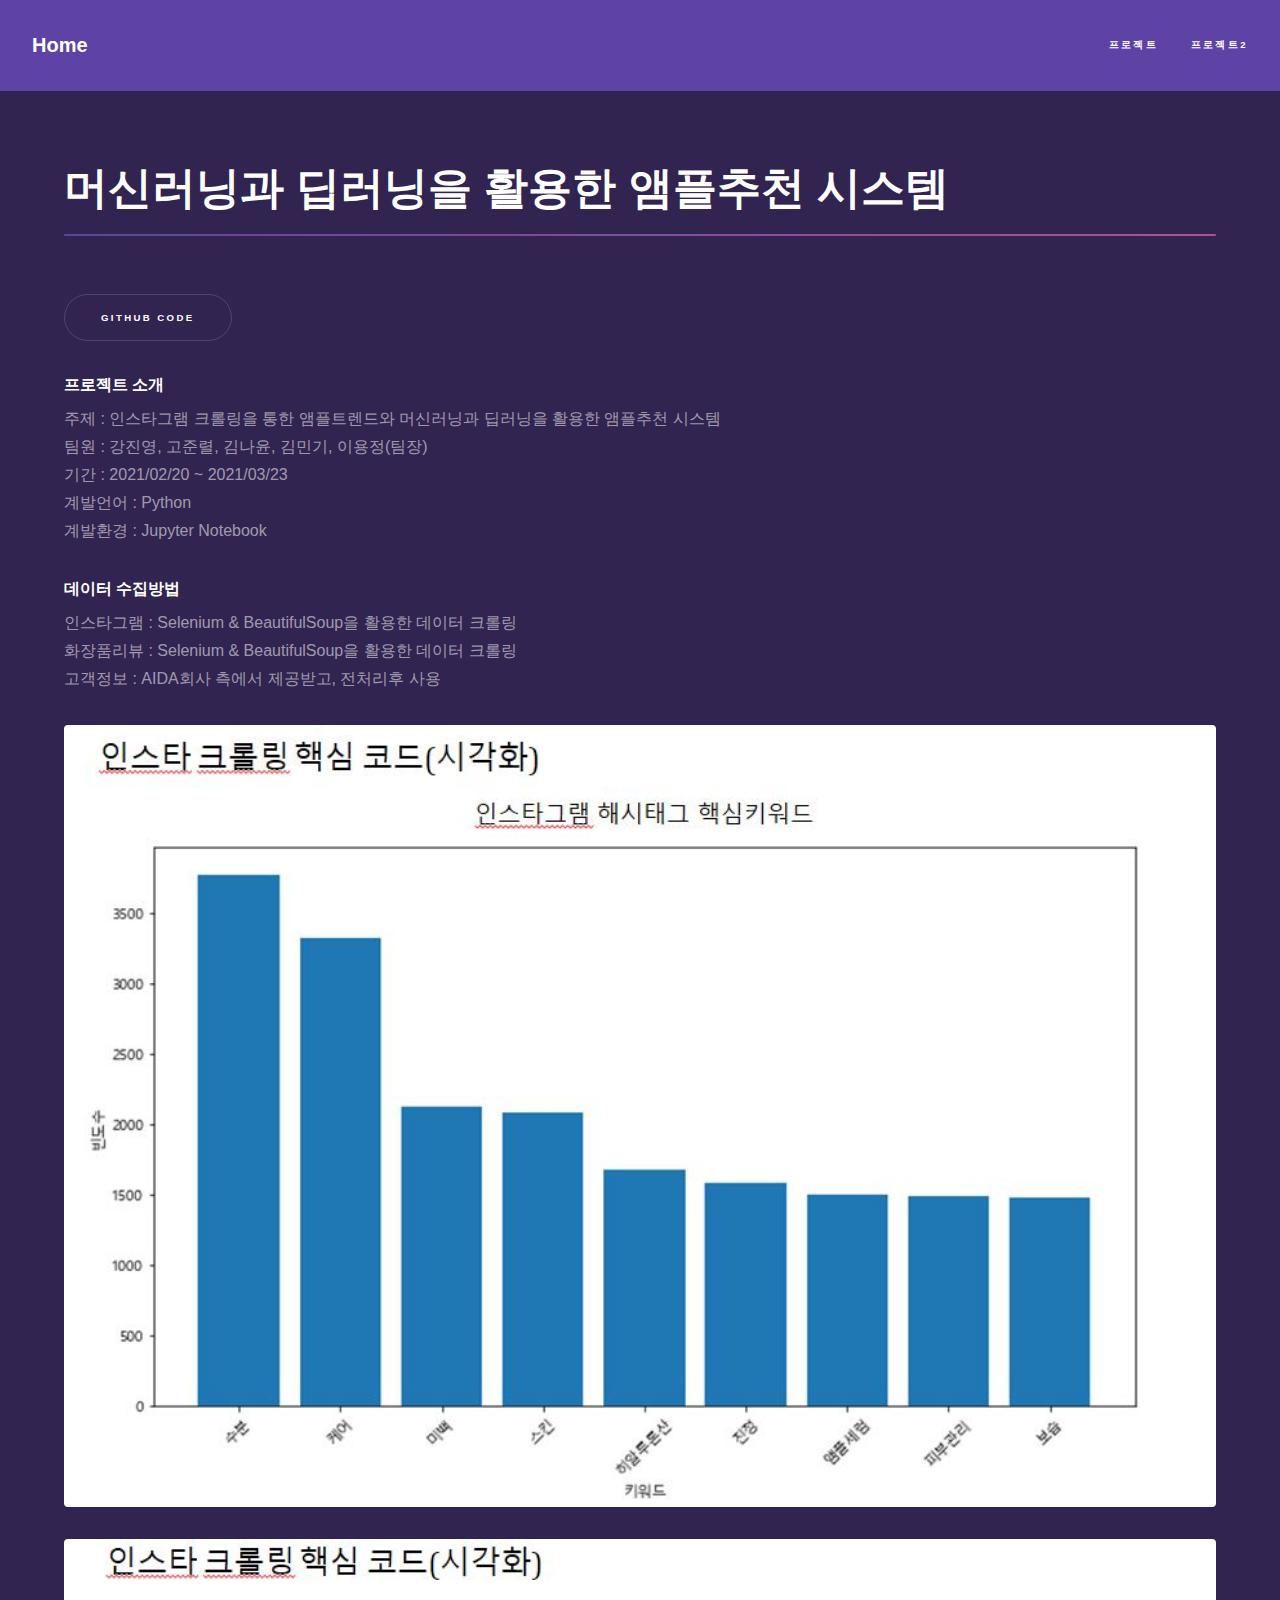
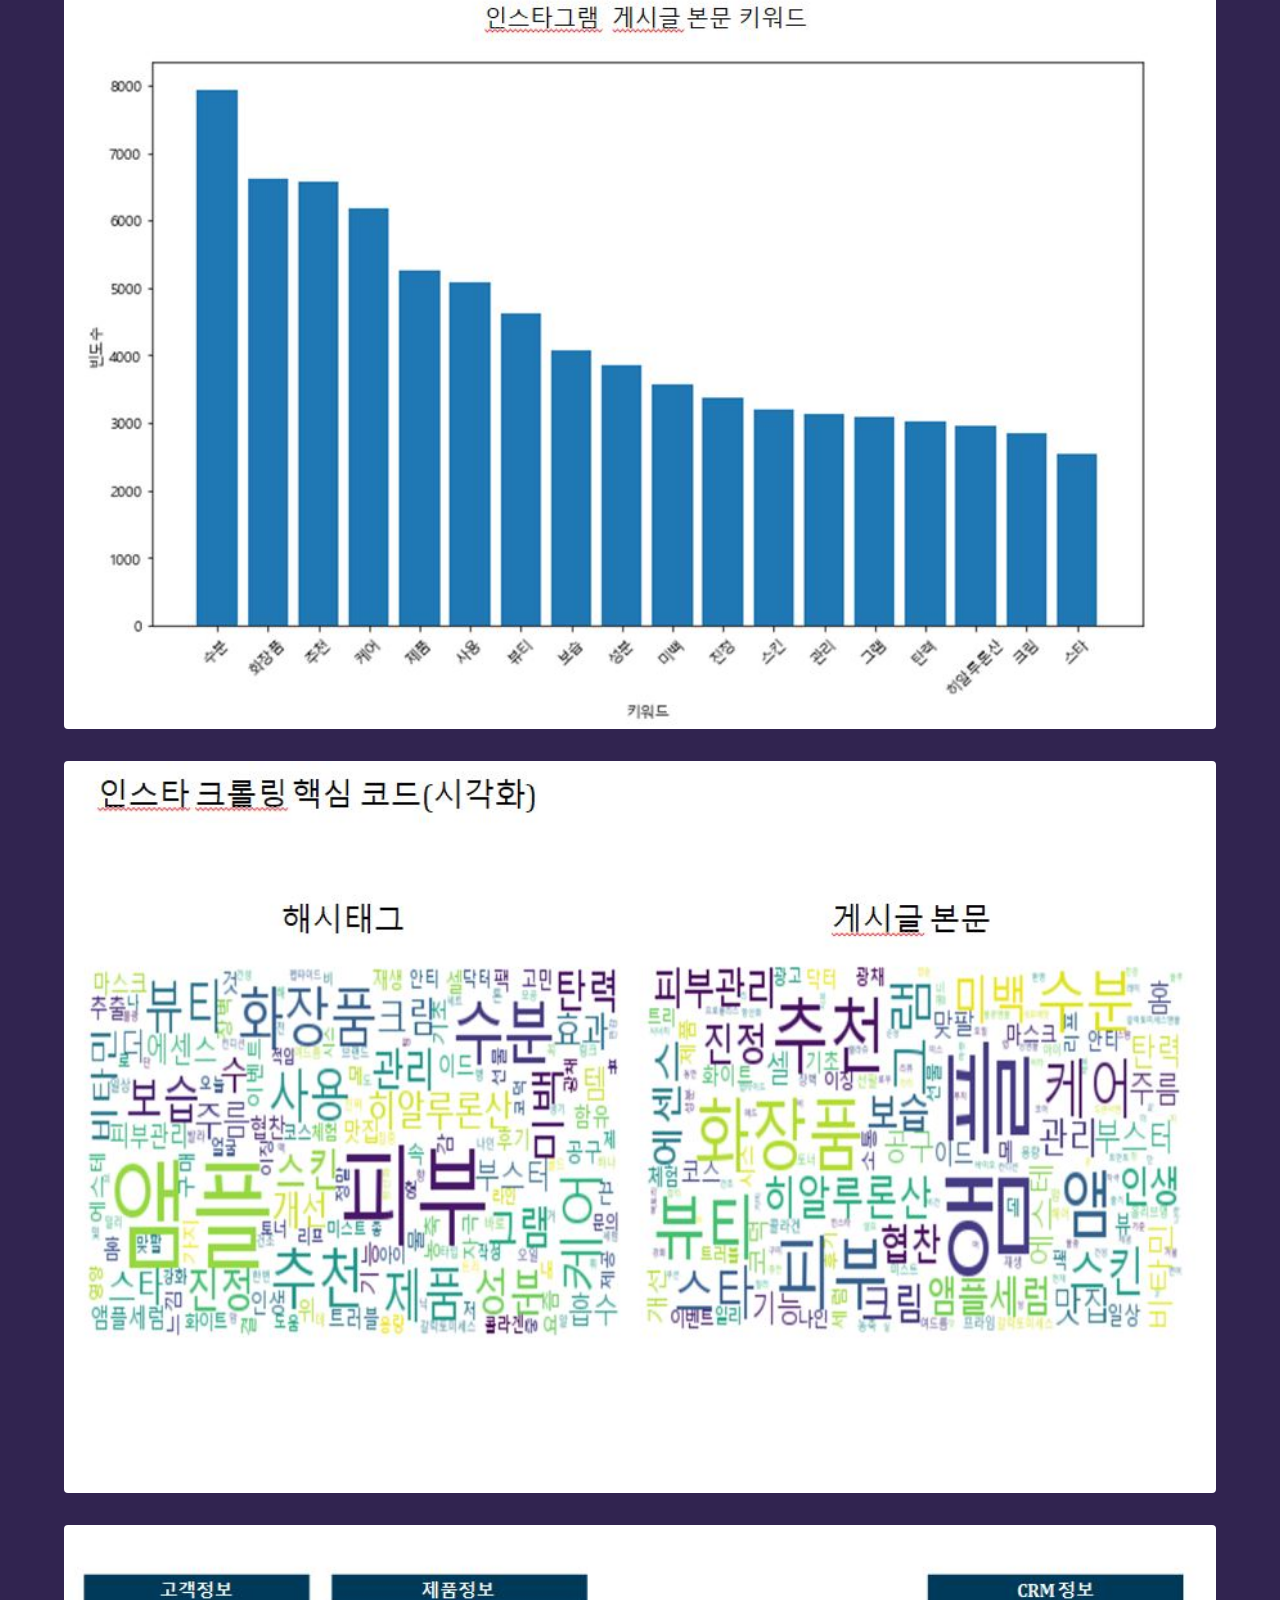
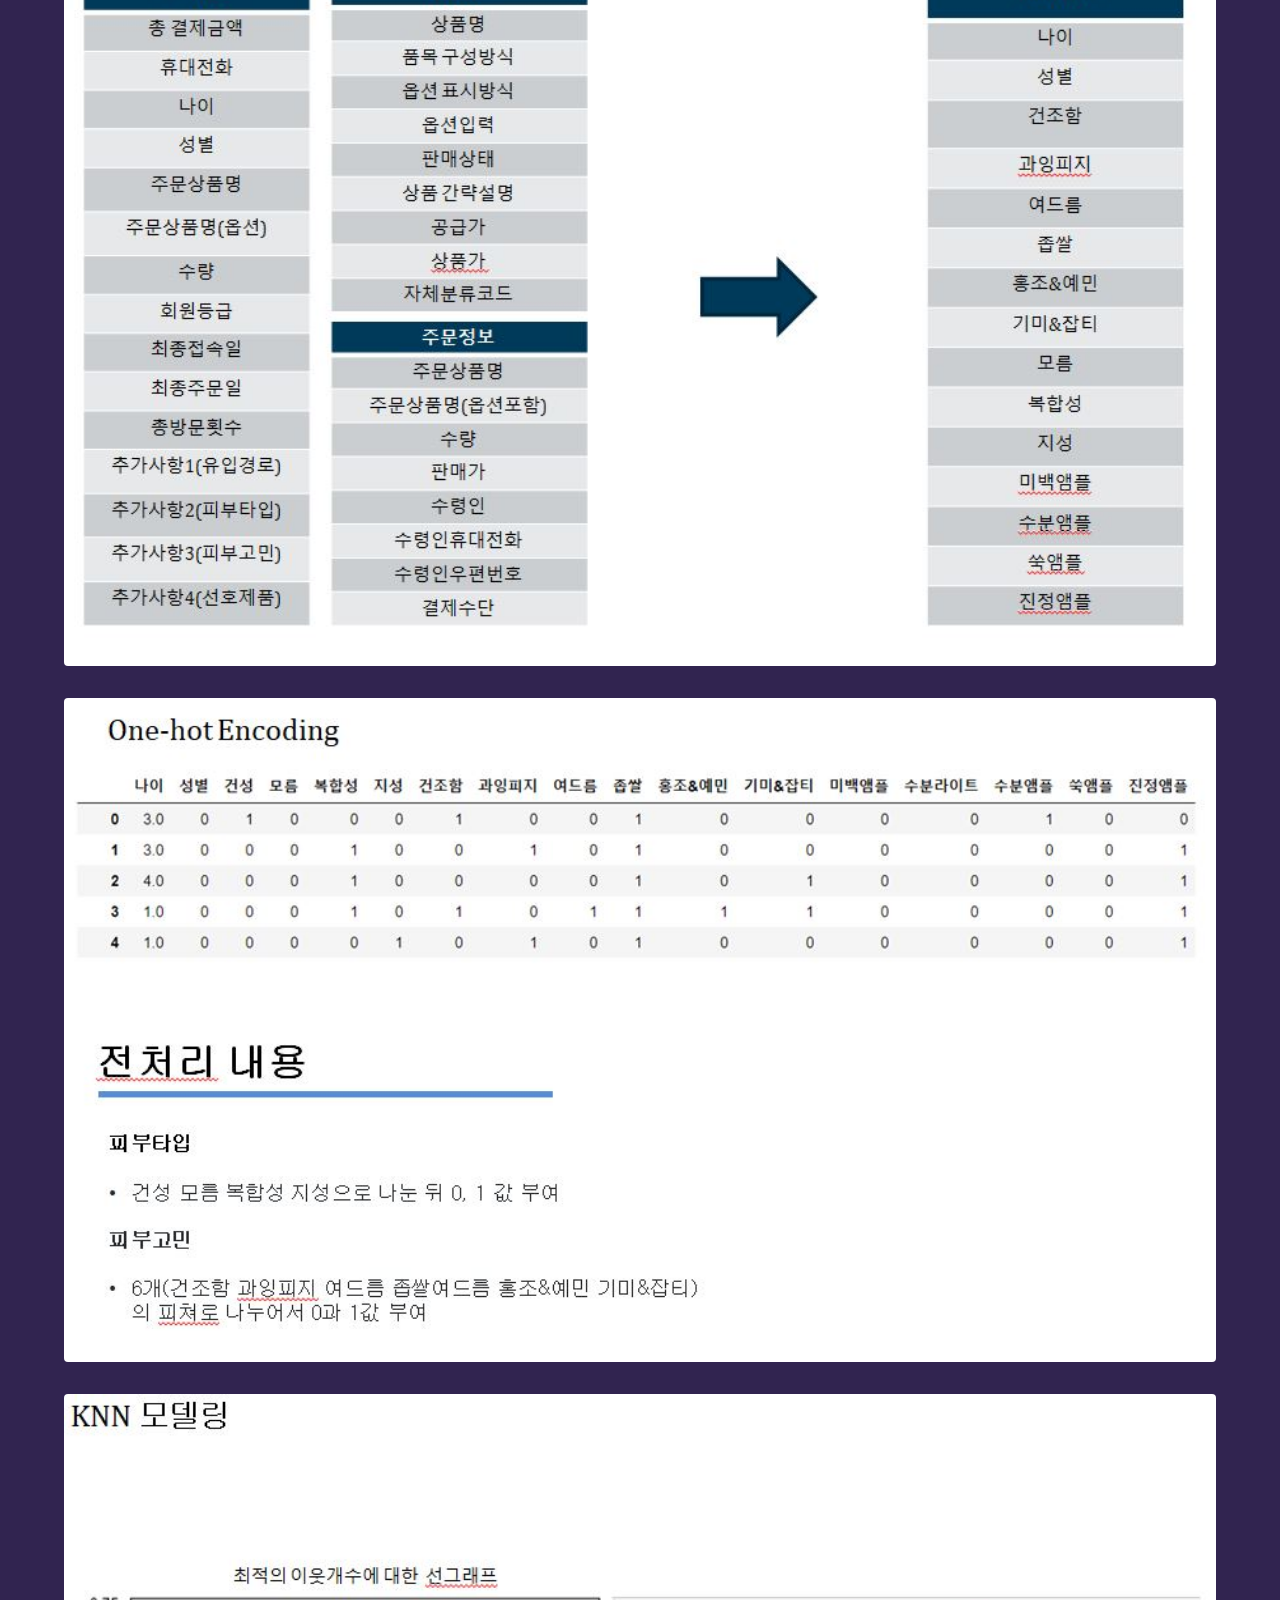
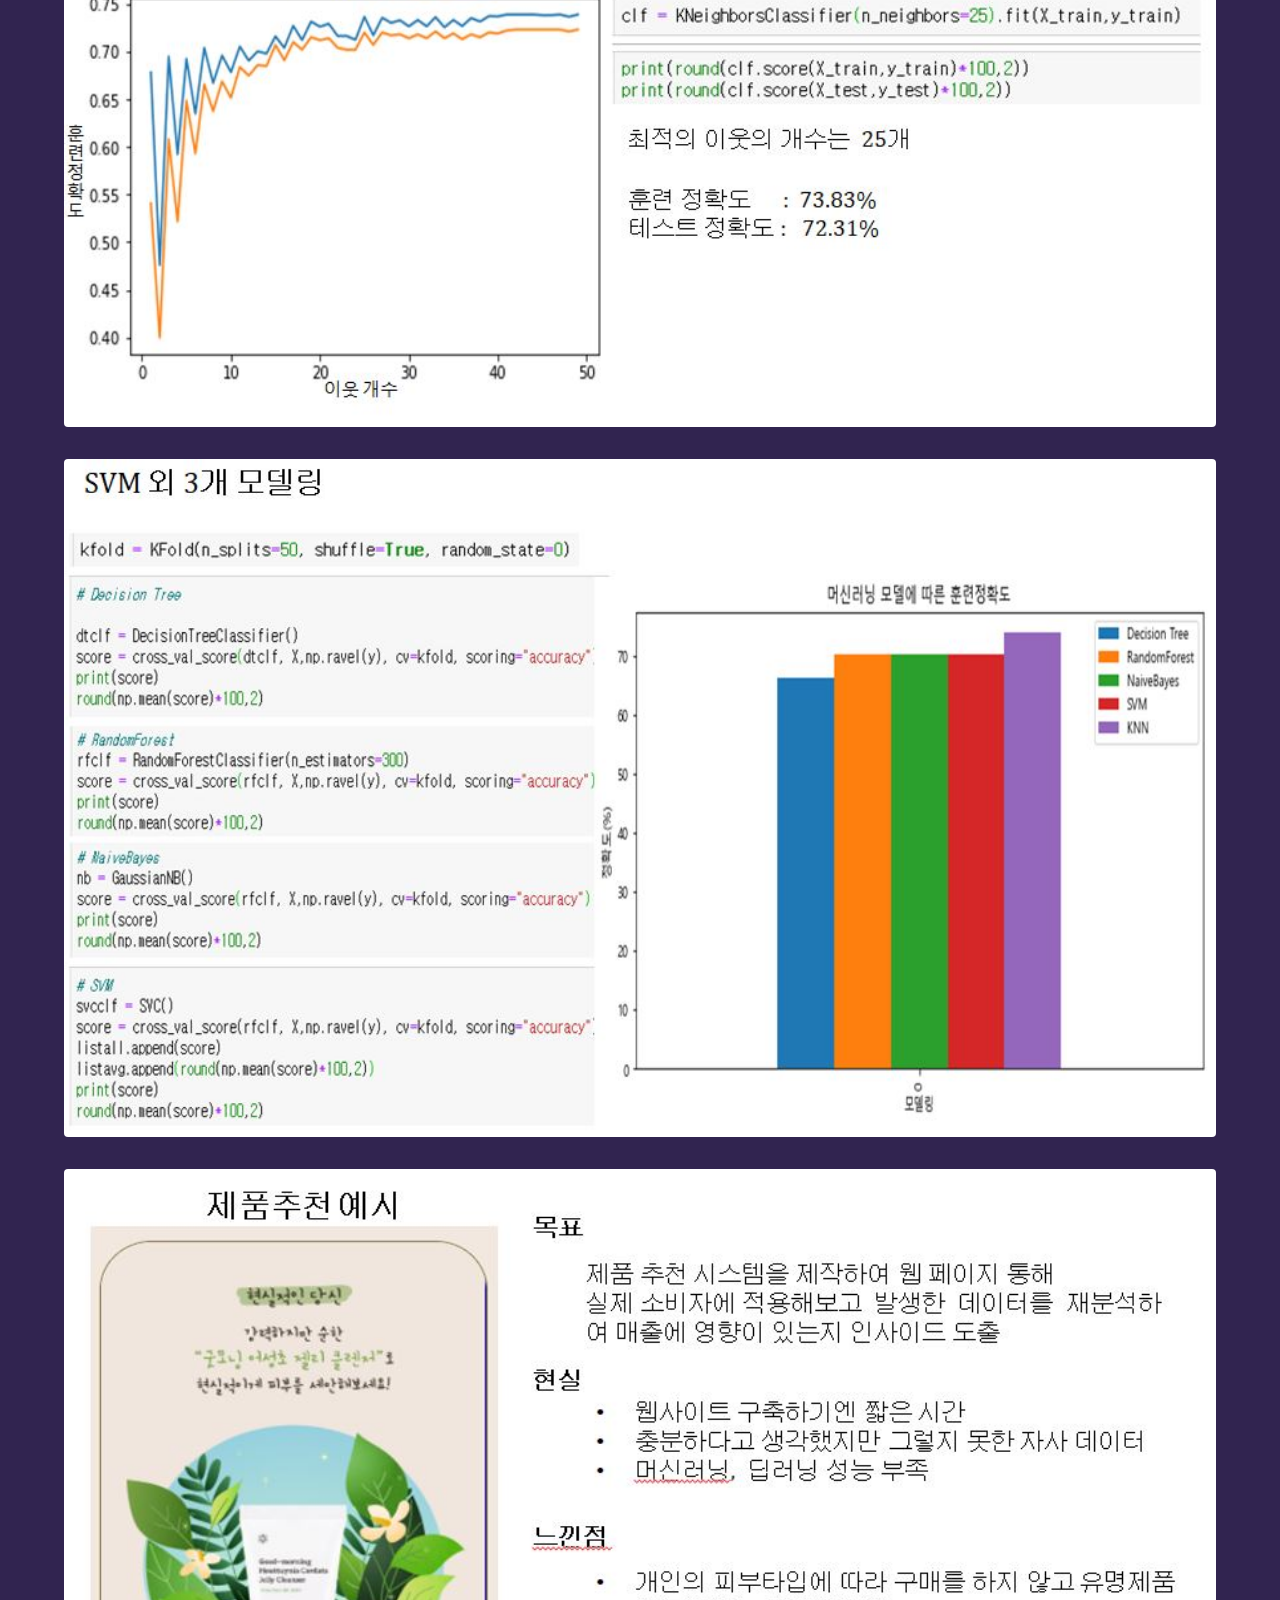
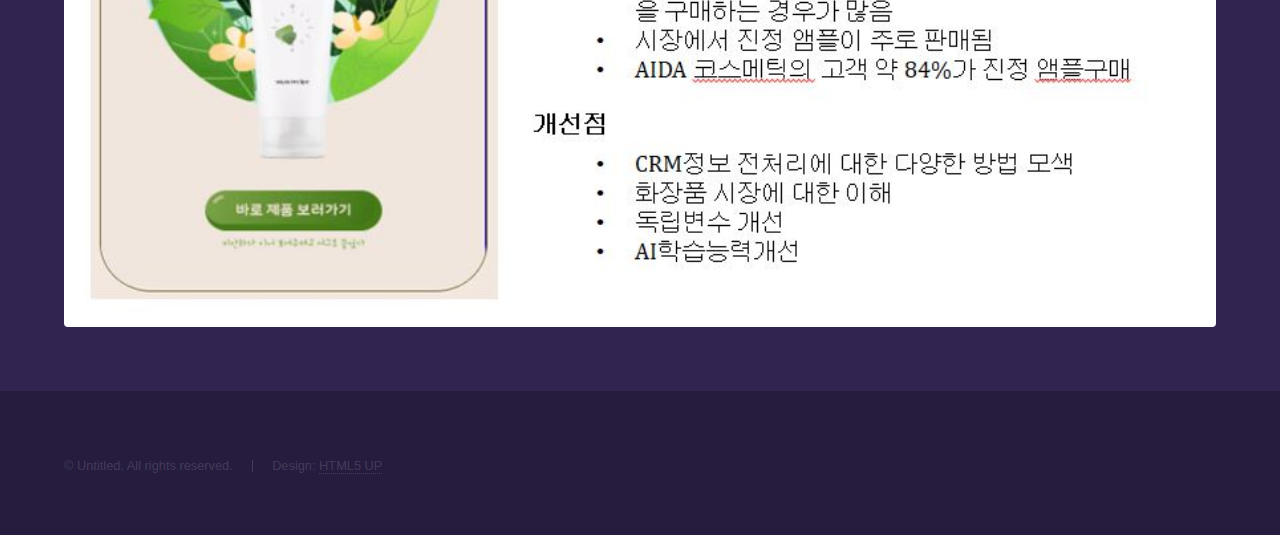
<file: generic2.html>
<!DOCTYPE HTML>
<!--
	Hyperspace by HTML5 UP
	html5up.net | @ajlkn
	Free for personal and commercial use under the CCA 3.0 license (html5up.net/license)
-->
<html>
	<head>
		<title>Generic - Hyperspace by HTML5 UP</title>
		<meta charset="utf-8" />
		<meta name="viewport" content="width=device-width, initial-scale=1, user-scalable=no" />
		<link rel="stylesheet" href="assets/css/main.css" />
		<noscript><link rel="stylesheet" href="assets/css/noscript.css" /></noscript>
	</head>
	<body class="is-preload">

		<!-- Header -->
			<header id="header">
				<a href="index.html" class="title">Home</a>
				<nav>
					<ul>
						<li><a href="generic.html" class="active">프로젝트</a></li>
						<li><a href="generic2.html" class="active">프로젝트2</a></li>
					</ul>
				</nav>
			</header>

		<!-- Wrapper -->
			<div id="wrapper">

				<!-- Main -->
					<section id="main" class="wrapper">
						<div class="inner">
							<h1 class="major">머신러닝과 딥러닝을 활용한 앰플추천 시스템</h1>
									<ul class="actions">
										<li><a href="https://github.com/roogle6523/L1K4" class="button">Github Code</a></li>
									</ul>
							<p>
							<h4>프로젝트 소개</h4>
							주제 : 인스타그램 크롤링을 통한 앰플트렌드와 머신러닝과 딥러닝을 활용한 앰플추천 시스템<br>
							팀원 : 강진영, 고준렬, 김나윤, 김민기, 이용정(팀장)<br>
							기간 : 2021/02/20 ~ 2021/03/23<br>
							계발언어 : Python<br>
							계발환경 : Jupyter Notebook<br>
							</p>
							<p>
							<h4>데이터 수집방법</h4>
							인스타그램	: Selenium & BeautifulSoup을 활용한 데이터 크롤링<br>
							화장품리뷰 	: Selenium & BeautifulSoup을 활용한 데이터 크롤링<br>
							고객정보	: AIDA회사 측에서 제공받고, 전처리후 사용<br>
							</p>
							<span class="image fit"><img src="images/L1K4/pic02.jpg" alt="" /></span>
							<span class="image fit"><img src="images/L1K4/pic03.jpg" alt="" /></span>
							<span class="image fit"><img src="images/L1K4/pic04.jpg" alt="" /></span>
							<span class="image fit"><img src="images/L1K4/pic05.jpg" alt="" /></span>
							<span class="image fit"><img src="images/L1K4/pic06.jpg" alt="" /></span>
							<span class="image fit"><img src="images/L1K4/pic07.jpg" alt="" /></span>
							<span class="image fit"><img src="images/L1K4/pic08.jpg" alt="" /></span>
							<span class="image fit"><img src="images/L1K4/pic09.jpg" alt="" /></span>
						</div>
					</section>

			</div>

		<!-- Footer -->
			<footer id="footer" class="wrapper alt">
				<div class="inner">
					<ul class="menu">
						<li>&copy; Untitled. All rights reserved.</li><li>Design: <a href="http://html5up.net">HTML5 UP</a></li>
					</ul>
				</div>
			</footer>

		<!-- Scripts -->
			<script src="assets/js/jquery.min.js"></script>
			<script src="assets/js/jquery.scrollex.min.js"></script>
			<script src="assets/js/jquery.scrolly.min.js"></script>
			<script src="assets/js/browser.min.js"></script>
			<script src="assets/js/breakpoints.min.js"></script>
			<script src="assets/js/util.js"></script>
			<script src="assets/js/main.js"></script>

	</body>
</html>
</file>
<file: assets/css/noscript.css>
/*
	Hyperspace by HTML5 UP
	html5up.net | @ajlkn
	Free for personal and commercial use under the CCA 3.0 license (html5up.net/license)
*/

/* Spotlights */

	.spotlights > section > .image:before {
		opacity: 0 !important;
	}

	.spotlights > section > .content > .inner {
		-moz-transform: none !important;
		-webkit-transform: none !important;
		-ms-transform: none !important;
		transform: none !important;
		opacity: 1 !important;
	}

/* Wrapper */

	.wrapper > .inner {
		opacity: 1 !important;
		-moz-transform: none !important;
		-webkit-transform: none !important;
		-ms-transform: none !important;
		transform: none !important;
	}

/* Sidebar */

	#sidebar > .inner {
		opacity: 1 !important;
	}

	#sidebar nav > ul > li {
		-moz-transform: none !important;
		-webkit-transform: none !important;
		-ms-transform: none !important;
		transform: none !important;
		opacity: 1 !important;
	}
</file>
<file: assets/css/main.css>
@import url(fontawesome-all.min.css);

/*
	Hyperspace by HTML5 UP
	html5up.net | @ajlkn
	Free for personal and commercial use under the CCA 3.0 license (html5up.net/license)
*/

html, body, div, span, applet, object,
iframe, h1, h2, h3, h4, h5, h6, p, blockquote,
pre, a, abbr, acronym, address, big, cite,
code, del, dfn, em, img, ins, kbd, q, s, samp,
small, strike, strong, sub, sup, tt, var, b,
u, i, center, dl, dt, dd, ol, ul, li, fieldset,
form, label, legend, table, caption, tbody,
tfoot, thead, tr, th, td, article, aside,
canvas, details, embed, figure, figcaption,
footer, header, hgroup, menu, nav, output, ruby,
section, summary, time, mark, audio, video {
	margin: 0;
	padding: 0;
	border: 0;
	font-size: 100%;
	font: inherit;
	vertical-align: baseline;}

article, aside, details, figcaption, figure,
footer, header, hgroup, menu, nav, section {
	display: block;}

body {
	line-height: 1;
}

ol, ul {
	list-style: none;
}

blockquote, q {
	quotes: none;
}

	blockquote:before, blockquote:after, q:before, q:after {
		content: '';
		content: none;
	}

table {
	border-collapse: collapse;
	border-spacing: 0;
}

body {
	-webkit-text-size-adjust: none;
}

mark {
	background-color: transparent;
	color: inherit;
}

input::-moz-focus-inner {
	border: 0;
	padding: 0;
}

input, select, textarea {
	-moz-appearance: none;
	-webkit-appearance: none;
	-ms-appearance: none;
	appearance: none;
}

/* Basic */

	@-ms-viewport {
		width: device-width;
	}

	body {
		-ms-overflow-style: scrollbar;
	}

	@media screen and (max-width: 480px) {

		html, body {
			min-width: 320px;
		}

	}

	html {
		box-sizing: border-box;
	}

	*, *:before, *:after {
		box-sizing: inherit;
	}

	body {
		background: #312450;
	}

		body.is-preload *, body.is-preload *:before, body.is-preload *:after {
			-moz-animation: none !important;
			-webkit-animation: none !important;
			-ms-animation: none !important;
			animation: none !important;
			-moz-transition: none !important;
			-webkit-transition: none !important;
			-ms-transition: none !important;
			transition: none !important;
		}

/* Type */

	body, input, select, textarea {
		color: rgba(255, 255, 255, 0.55);
		font-family: Arial, Helvetica, sans-serif;
		font-size: 16.5pt;
		font-weight: normal;
		line-height: 1.75;
	}

		@media screen and (max-width: 1680px) {

			body, input, select, textarea {
				font-size: 13pt;
			}

		}

		@media screen and (max-width: 1280px) {

			body, input, select, textarea {
				font-size: 12pt;
			}

		}

		@media screen and (max-width: 360px) {

			body, input, select, textarea {
				font-size: 11pt;
			}

		}

	a {
		-moz-transition: color 0.2s ease, border-bottom-color 0.2s ease;
		-webkit-transition: color 0.2s ease, border-bottom-color 0.2s ease;
		-ms-transition: color 0.2s ease, border-bottom-color 0.2s ease;
		transition: color 0.2s ease, border-bottom-color 0.2s ease;
		border-bottom: dotted 1px rgba(255, 255, 255, 0.35);
		color: inherit;
		text-decoration: none;
	}

		a:hover {
			border-bottom-color: transparent;
			color: #ffffff;
		}

	strong, b {
		color: #ffffff;
		font-weight: bold;
	}

	em, i {
		font-style: italic;
	}

	p {
		margin: 0 0 2em 0;
	}

	h1, h2, h3, h4, h5, h6 {
		color: #ffffff;
		font-weight: bold;
		line-height: 1.5;
		margin: 0 0 0.5em 0;
	}

		h1 a, h2 a, h3 a, h4 a, h5 a, h6 a {
			color: inherit;
			text-decoration: none;
		}

	h1 {
		font-size: 2.75em;
	}

		h1.major {
			margin: 0 0 1.3em 0;
			position: relative;
			padding-bottom: 0.35em;
		}

			h1.major:after {
				background-image: -moz-linear-gradient(to right, #5e42a6, #b74e91);
				background-image: -webkit-linear-gradient(to right, #5e42a6, #b74e91);
				background-image: -ms-linear-gradient(to right, #5e42a6, #b74e91);
				background-image: linear-gradient(to right, #5e42a6, #b74e91);
				-moz-transition: max-width 0.2s ease;
				-webkit-transition: max-width 0.2s ease;
				-ms-transition: max-width 0.2s ease;
				transition: max-width 0.2s ease;
				border-radius: 0.2em;
				bottom: 0;
				content: '';
				height: 0.05em;
				position: absolute;
				right: 0;
				width: 100%;
			}

	h2 {
		font-size: 1.75em;
	}

	h3 {
		font-size: 1.1em;
	}

	h4 {
		font-size: 1em;
	}

	h5 {
		font-size: 0.8em;
	}

	h6 {
		font-size: 0.6em;
	}

	@media screen and (max-width: 736px) {

		h1 {
			font-size: 2em;
		}

		h2 {
			font-size: 1.25em;
		}

		h3 {
			font-size: 1em;
		}

		h4 {
			font-size: 0.8em;
		}

		h5 {
			font-size: 0.6em;
		}

		h6 {
			font-size: 0.6em;
		}

	}

	sub {
		font-size: 0.8em;
		position: relative;
		top: 0.5em;
	}

	sup {
		font-size: 0.8em;
		position: relative;
		top: -0.5em;
	}

	blockquote {
		border-left: solid 4px rgba(255, 255, 255, 0.15);
		font-style: italic;
		margin: 0 0 2em 0;
		padding: 0.5em 0 0.5em 2em;
	}

	code {
		background: rgba(255, 255, 255, 0.05);
		border-radius: 0.25em;
		border: solid 1px rgba(255, 255, 255, 0.15);
		font-family: "Courier New", monospace;
		font-size: 0.9em;
		margin: 0 0.25em;
		padding: 0.25em 0.65em;
	}

	pre {
		-webkit-overflow-scrolling: touch;
		font-family: "Courier New", monospace;
		font-size: 0.9em;
		margin: 0 0 2em 0;
	}

		pre code {
			display: block;
			line-height: 1.75em;
			padding: 1em 1.5em;
			overflow-x: auto;
		}

	hr {
		border: 0;
		border-bottom: solid 1px rgba(255, 255, 255, 0.15);
		margin: 2em 0;
	}

		hr.major {
			margin: 3em 0;
		}

	.align-left {
		text-align: left;
	}

	.align-center {
		text-align: center;
	}

	.align-right {
		text-align: right;
	}

/* Row */

	.row {
		display: flex;
		flex-wrap: wrap;
		box-sizing: border-box;
		align-items: stretch;
	}

		.row > * {
			box-sizing: border-box;
		}

		.row.gtr-uniform > * > :last-child {
			margin-bottom: 0;
		}

		.row.aln-left {
			justify-content: flex-start;
		}

		.row.aln-center {
			justify-content: center;
		}

		.row.aln-right {
			justify-content: flex-end;
		}

		.row.aln-top {
			align-items: flex-start;
		}

		.row.aln-middle {
			align-items: center;
		}

		.row.aln-bottom {
			align-items: flex-end;
		}

		.row > .imp {
			order: -1;
		}

		.row > .col-1 {
			width: 8.33333%;
		}

		.row > .off-1 {
			margin-left: 8.33333%;
		}

		.row > .col-2 {
			width: 16.66667%;
		}

		.row > .off-2 {
			margin-left: 16.66667%;
		}

		.row > .col-3 {
			width: 25%;
		}

		.row > .off-3 {
			margin-left: 25%;
		}

		.row > .col-4 {
			width: 33.33333%;
		}

		.row > .off-4 {
			margin-left: 33.33333%;
		}

		.row > .col-5 {
			width: 41.66667%;
		}

		.row > .off-5 {
			margin-left: 41.66667%;
		}

		.row > .col-6 {
			width: 50%;
		}

		.row > .off-6 {
			margin-left: 50%;
		}

		.row > .col-7 {
			width: 58.33333%;
		}

		.row > .off-7 {
			margin-left: 58.33333%;
		}

		.row > .col-8 {
			width: 66.66667%;
		}

		.row > .off-8 {
			margin-left: 66.66667%;
		}

		.row > .col-9 {
			width: 75%;
		}

		.row > .off-9 {
			margin-left: 75%;
		}

		.row > .col-10 {
			width: 83.33333%;
		}

		.row > .off-10 {
			margin-left: 83.33333%;
		}

		.row > .col-11 {
			width: 91.66667%;
		}

		.row > .off-11 {
			margin-left: 91.66667%;
		}

		.row > .col-12 {
			width: 100%;
		}

		.row > .off-12 {
			margin-left: 100%;
		}

		.row.gtr-0 {
			margin-top: 0;
			margin-left: 0em;
		}

			.row.gtr-0 > * {
				padding: 0 0 0 0em;
			}

			.row.gtr-0.gtr-uniform {
				margin-top: 0em;
			}

				.row.gtr-0.gtr-uniform > * {
					padding-top: 0em;
				}

		.row.gtr-25 {
			margin-top: 0;
			margin-left: -0.375em;
		}

			.row.gtr-25 > * {
				padding: 0 0 0 0.375em;
			}

			.row.gtr-25.gtr-uniform {
				margin-top: -0.375em;
			}

				.row.gtr-25.gtr-uniform > * {
					padding-top: 0.375em;
				}

		.row.gtr-50 {
			margin-top: 0;
			margin-left: -0.75em;
		}

			.row.gtr-50 > * {
				padding: 0 0 0 0.75em;
			}

			.row.gtr-50.gtr-uniform {
				margin-top: -0.75em;
			}

				.row.gtr-50.gtr-uniform > * {
					padding-top: 0.75em;
				}

		.row {
			margin-top: 0;
			margin-left: -1.5em;
		}

			.row > * {
				padding: 0 0 0 1.5em;
			}

			.row.gtr-uniform {
				margin-top: -1.5em;
			}

				.row.gtr-uniform > * {
					padding-top: 1.5em;
				}

		.row.gtr-150 {
			margin-top: 0;
			margin-left: -2.25em;
		}

			.row.gtr-150 > * {
				padding: 0 0 0 2.25em;
			}

			.row.gtr-150.gtr-uniform {
				margin-top: -2.25em;
			}

				.row.gtr-150.gtr-uniform > * {
					padding-top: 2.25em;
				}

		.row.gtr-200 {
			margin-top: 0;
			margin-left: -3em;
		}

			.row.gtr-200 > * {
				padding: 0 0 0 3em;
			}

			.row.gtr-200.gtr-uniform {
				margin-top: -3em;
			}

				.row.gtr-200.gtr-uniform > * {
					padding-top: 3em;
				}

		@media screen and (max-width: 1680px) {

			.row {
				display: flex;
				flex-wrap: wrap;
				box-sizing: border-box;
				align-items: stretch;
			}

				.row > * {
					box-sizing: border-box;
				}

				.row.gtr-uniform > * > :last-child {
					margin-bottom: 0;
				}

				.row.aln-left {
					justify-content: flex-start;
				}

				.row.aln-center {
					justify-content: center;
				}

				.row.aln-right {
					justify-content: flex-end;
				}

				.row.aln-top {
					align-items: flex-start;
				}

				.row.aln-middle {
					align-items: center;
				}

				.row.aln-bottom {
					align-items: flex-end;
				}

				.row > .imp-xlarge {
					order: -1;
				}

				.row > .col-1-xlarge {
					width: 8.33333%;
				}

				.row > .off-1-xlarge {
					margin-left: 8.33333%;
				}

				.row > .col-2-xlarge {
					width: 16.66667%;
				}

				.row > .off-2-xlarge {
					margin-left: 16.66667%;
				}

				.row > .col-3-xlarge {
					width: 25%;
				}

				.row > .off-3-xlarge {
					margin-left: 25%;
				}

				.row > .col-4-xlarge {
					width: 33.33333%;
				}

				.row > .off-4-xlarge {
					margin-left: 33.33333%;
				}

				.row > .col-5-xlarge {
					width: 41.66667%;
				}

				.row > .off-5-xlarge {
					margin-left: 41.66667%;
				}

				.row > .col-6-xlarge {
					width: 50%;
				}

				.row > .off-6-xlarge {
					margin-left: 50%;
				}

				.row > .col-7-xlarge {
					width: 58.33333%;
				}

				.row > .off-7-xlarge {
					margin-left: 58.33333%;
				}

				.row > .col-8-xlarge {
					width: 66.66667%;
				}

				.row > .off-8-xlarge {
					margin-left: 66.66667%;
				}

				.row > .col-9-xlarge {
					width: 75%;
				}

				.row > .off-9-xlarge {
					margin-left: 75%;
				}

				.row > .col-10-xlarge {
					width: 83.33333%;
				}

				.row > .off-10-xlarge {
					margin-left: 83.33333%;
				}

				.row > .col-11-xlarge {
					width: 91.66667%;
				}

				.row > .off-11-xlarge {
					margin-left: 91.66667%;
				}

				.row > .col-12-xlarge {
					width: 100%;
				}

				.row > .off-12-xlarge {
					margin-left: 100%;
				}

				.row.gtr-0 {
					margin-top: 0;
					margin-left: 0em;
				}

					.row.gtr-0 > * {
						padding: 0 0 0 0em;
					}

					.row.gtr-0.gtr-uniform {
						margin-top: 0em;
					}

						.row.gtr-0.gtr-uniform > * {
							padding-top: 0em;
						}

				.row.gtr-25 {
					margin-top: 0;
					margin-left: -0.375em;
				}

					.row.gtr-25 > * {
						padding: 0 0 0 0.375em;
					}

					.row.gtr-25.gtr-uniform {
						margin-top: -0.375em;
					}

						.row.gtr-25.gtr-uniform > * {
							padding-top: 0.375em;
						}

				.row.gtr-50 {
					margin-top: 0;
					margin-left: -0.75em;
				}

					.row.gtr-50 > * {
						padding: 0 0 0 0.75em;
					}

					.row.gtr-50.gtr-uniform {
						margin-top: -0.75em;
					}

						.row.gtr-50.gtr-uniform > * {
							padding-top: 0.75em;
						}

				.row {
					margin-top: 0;
					margin-left: -1.5em;
				}

					.row > * {
						padding: 0 0 0 1.5em;
					}

					.row.gtr-uniform {
						margin-top: -1.5em;
					}

						.row.gtr-uniform > * {
							padding-top: 1.5em;
						}

				.row.gtr-150 {
					margin-top: 0;
					margin-left: -2.25em;
				}

					.row.gtr-150 > * {
						padding: 0 0 0 2.25em;
					}

					.row.gtr-150.gtr-uniform {
						margin-top: -2.25em;
					}

						.row.gtr-150.gtr-uniform > * {
							padding-top: 2.25em;
						}

				.row.gtr-200 {
					margin-top: 0;
					margin-left: -3em;
				}

					.row.gtr-200 > * {
						padding: 0 0 0 3em;
					}

					.row.gtr-200.gtr-uniform {
						margin-top: -3em;
					}

						.row.gtr-200.gtr-uniform > * {
							padding-top: 3em;
						}

		}

		@media screen and (max-width: 1280px) {

			.row {
				display: flex;
				flex-wrap: wrap;
				box-sizing: border-box;
				align-items: stretch;
			}

				.row > * {
					box-sizing: border-box;
				}

				.row.gtr-uniform > * > :last-child {
					margin-bottom: 0;
				}

				.row.aln-left {
					justify-content: flex-start;
				}

				.row.aln-center {
					justify-content: center;
				}

				.row.aln-right {
					justify-content: flex-end;
				}

				.row.aln-top {
					align-items: flex-start;
				}

				.row.aln-middle {
					align-items: center;
				}

				.row.aln-bottom {
					align-items: flex-end;
				}

				.row > .imp-large {
					order: -1;
				}

				.row > .col-1-large {
					width: 8.33333%;
				}

				.row > .off-1-large {
					margin-left: 8.33333%;
				}

				.row > .col-2-large {
					width: 16.66667%;
				}

				.row > .off-2-large {
					margin-left: 16.66667%;
				}

				.row > .col-3-large {
					width: 25%;
				}

				.row > .off-3-large {
					margin-left: 25%;
				}

				.row > .col-4-large {
					width: 33.33333%;
				}

				.row > .off-4-large {
					margin-left: 33.33333%;
				}

				.row > .col-5-large {
					width: 41.66667%;
				}

				.row > .off-5-large {
					margin-left: 41.66667%;
				}

				.row > .col-6-large {
					width: 50%;
				}

				.row > .off-6-large {
					margin-left: 50%;
				}

				.row > .col-7-large {
					width: 58.33333%;
				}

				.row > .off-7-large {
					margin-left: 58.33333%;
				}

				.row > .col-8-large {
					width: 66.66667%;
				}

				.row > .off-8-large {
					margin-left: 66.66667%;
				}

				.row > .col-9-large {
					width: 75%;
				}

				.row > .off-9-large {
					margin-left: 75%;
				}

				.row > .col-10-large {
					width: 83.33333%;
				}

				.row > .off-10-large {
					margin-left: 83.33333%;
				}

				.row > .col-11-large {
					width: 91.66667%;
				}

				.row > .off-11-large {
					margin-left: 91.66667%;
				}

				.row > .col-12-large {
					width: 100%;
				}

				.row > .off-12-large {
					margin-left: 100%;
				}

				.row.gtr-0 {
					margin-top: 0;
					margin-left: 0em;
				}

					.row.gtr-0 > * {
						padding: 0 0 0 0em;
					}

					.row.gtr-0.gtr-uniform {
						margin-top: 0em;
					}

						.row.gtr-0.gtr-uniform > * {
							padding-top: 0em;
						}

				.row.gtr-25 {
					margin-top: 0;
					margin-left: -0.375em;
				}

					.row.gtr-25 > * {
						padding: 0 0 0 0.375em;
					}

					.row.gtr-25.gtr-uniform {
						margin-top: -0.375em;
					}

						.row.gtr-25.gtr-uniform > * {
							padding-top: 0.375em;
						}

				.row.gtr-50 {
					margin-top: 0;
					margin-left: -0.75em;
				}

					.row.gtr-50 > * {
						padding: 0 0 0 0.75em;
					}

					.row.gtr-50.gtr-uniform {
						margin-top: -0.75em;
					}

						.row.gtr-50.gtr-uniform > * {
							padding-top: 0.75em;
						}

				.row {
					margin-top: 0;
					margin-left: -1.5em;
				}

					.row > * {
						padding: 0 0 0 1.5em;
					}

					.row.gtr-uniform {
						margin-top: -1.5em;
					}

						.row.gtr-uniform > * {
							padding-top: 1.5em;
						}

				.row.gtr-150 {
					margin-top: 0;
					margin-left: -2.25em;
				}

					.row.gtr-150 > * {
						padding: 0 0 0 2.25em;
					}

					.row.gtr-150.gtr-uniform {
						margin-top: -2.25em;
					}

						.row.gtr-150.gtr-uniform > * {
							padding-top: 2.25em;
						}

				.row.gtr-200 {
					margin-top: 0;
					margin-left: -3em;
				}

					.row.gtr-200 > * {
						padding: 0 0 0 3em;
					}

					.row.gtr-200.gtr-uniform {
						margin-top: -3em;
					}

						.row.gtr-200.gtr-uniform > * {
							padding-top: 3em;
						}

		}

		@media screen and (max-width: 980px) {

			.row {
				display: flex;
				flex-wrap: wrap;
				box-sizing: border-box;
				align-items: stretch;
			}

				.row > * {
					box-sizing: border-box;
				}

				.row.gtr-uniform > * > :last-child {
					margin-bottom: 0;
				}

				.row.aln-left {
					justify-content: flex-start;
				}

				.row.aln-center {
					justify-content: center;
				}

				.row.aln-right {
					justify-content: flex-end;
				}

				.row.aln-top {
					align-items: flex-start;
				}

				.row.aln-middle {
					align-items: center;
				}

				.row.aln-bottom {
					align-items: flex-end;
				}

				.row > .imp-medium {
					order: -1;
				}

				.row > .col-1-medium {
					width: 8.33333%;
				}

				.row > .off-1-medium {
					margin-left: 8.33333%;
				}

				.row > .col-2-medium {
					width: 16.66667%;
				}

				.row > .off-2-medium {
					margin-left: 16.66667%;
				}

				.row > .col-3-medium {
					width: 25%;
				}

				.row > .off-3-medium {
					margin-left: 25%;
				}

				.row > .col-4-medium {
					width: 33.33333%;
				}

				.row > .off-4-medium {
					margin-left: 33.33333%;
				}

				.row > .col-5-medium {
					width: 41.66667%;
				}

				.row > .off-5-medium {
					margin-left: 41.66667%;
				}

				.row > .col-6-medium {
					width: 50%;
				}

				.row > .off-6-medium {
					margin-left: 50%;
				}

				.row > .col-7-medium {
					width: 58.33333%;
				}

				.row > .off-7-medium {
					margin-left: 58.33333%;
				}

				.row > .col-8-medium {
					width: 66.66667%;
				}

				.row > .off-8-medium {
					margin-left: 66.66667%;
				}

				.row > .col-9-medium {
					width: 75%;
				}

				.row > .off-9-medium {
					margin-left: 75%;
				}

				.row > .col-10-medium {
					width: 83.33333%;
				}

				.row > .off-10-medium {
					margin-left: 83.33333%;
				}

				.row > .col-11-medium {
					width: 91.66667%;
				}

				.row > .off-11-medium {
					margin-left: 91.66667%;
				}

				.row > .col-12-medium {
					width: 100%;
				}

				.row > .off-12-medium {
					margin-left: 100%;
				}

				.row.gtr-0 {
					margin-top: 0;
					margin-left: 0em;
				}

					.row.gtr-0 > * {
						padding: 0 0 0 0em;
					}

					.row.gtr-0.gtr-uniform {
						margin-top: 0em;
					}

						.row.gtr-0.gtr-uniform > * {
							padding-top: 0em;
						}

				.row.gtr-25 {
					margin-top: 0;
					margin-left: -0.375em;
				}

					.row.gtr-25 > * {
						padding: 0 0 0 0.375em;
					}

					.row.gtr-25.gtr-uniform {
						margin-top: -0.375em;
					}

						.row.gtr-25.gtr-uniform > * {
							padding-top: 0.375em;
						}

				.row.gtr-50 {
					margin-top: 0;
					margin-left: -0.75em;
				}

					.row.gtr-50 > * {
						padding: 0 0 0 0.75em;
					}

					.row.gtr-50.gtr-uniform {
						margin-top: -0.75em;
					}

						.row.gtr-50.gtr-uniform > * {
							padding-top: 0.75em;
						}

				.row {
					margin-top: 0;
					margin-left: -1.5em;
				}

					.row > * {
						padding: 0 0 0 1.5em;
					}

					.row.gtr-uniform {
						margin-top: -1.5em;
					}

						.row.gtr-uniform > * {
							padding-top: 1.5em;
						}

				.row.gtr-150 {
					margin-top: 0;
					margin-left: -2.25em;
				}

					.row.gtr-150 > * {
						padding: 0 0 0 2.25em;
					}

					.row.gtr-150.gtr-uniform {
						margin-top: -2.25em;
					}

						.row.gtr-150.gtr-uniform > * {
							padding-top: 2.25em;
						}

				.row.gtr-200 {
					margin-top: 0;
					margin-left: -3em;
				}

					.row.gtr-200 > * {
						padding: 0 0 0 3em;
					}

					.row.gtr-200.gtr-uniform {
						margin-top: -3em;
					}

						.row.gtr-200.gtr-uniform > * {
							padding-top: 3em;
						}

		}

		@media screen and (max-width: 736px) {

			.row {
				display: flex;
				flex-wrap: wrap;
				box-sizing: border-box;
				align-items: stretch;
			}

				.row > * {
					box-sizing: border-box;
				}

				.row.gtr-uniform > * > :last-child {
					margin-bottom: 0;
				}

				.row.aln-left {
					justify-content: flex-start;
				}

				.row.aln-center {
					justify-content: center;
				}

				.row.aln-right {
					justify-content: flex-end;
				}

				.row.aln-top {
					align-items: flex-start;
				}

				.row.aln-middle {
					align-items: center;
				}

				.row.aln-bottom {
					align-items: flex-end;
				}

				.row > .imp-small {
					order: -1;
				}

				.row > .col-1-small {
					width: 8.33333%;
				}

				.row > .off-1-small {
					margin-left: 8.33333%;
				}

				.row > .col-2-small {
					width: 16.66667%;
				}

				.row > .off-2-small {
					margin-left: 16.66667%;
				}

				.row > .col-3-small {
					width: 25%;
				}

				.row > .off-3-small {
					margin-left: 25%;
				}

				.row > .col-4-small {
					width: 33.33333%;
				}

				.row > .off-4-small {
					margin-left: 33.33333%;
				}

				.row > .col-5-small {
					width: 41.66667%;
				}

				.row > .off-5-small {
					margin-left: 41.66667%;
				}

				.row > .col-6-small {
					width: 50%;
				}

				.row > .off-6-small {
					margin-left: 50%;
				}

				.row > .col-7-small {
					width: 58.33333%;
				}

				.row > .off-7-small {
					margin-left: 58.33333%;
				}

				.row > .col-8-small {
					width: 66.66667%;
				}

				.row > .off-8-small {
					margin-left: 66.66667%;
				}

				.row > .col-9-small {
					width: 75%;
				}

				.row > .off-9-small {
					margin-left: 75%;
				}

				.row > .col-10-small {
					width: 83.33333%;
				}

				.row > .off-10-small {
					margin-left: 83.33333%;
				}

				.row > .col-11-small {
					width: 91.66667%;
				}

				.row > .off-11-small {
					margin-left: 91.66667%;
				}

				.row > .col-12-small {
					width: 100%;
				}

				.row > .off-12-small {
					margin-left: 100%;
				}

				.row.gtr-0 {
					margin-top: 0;
					margin-left: 0em;
				}

					.row.gtr-0 > * {
						padding: 0 0 0 0em;
					}

					.row.gtr-0.gtr-uniform {
						margin-top: 0em;
					}

						.row.gtr-0.gtr-uniform > * {
							padding-top: 0em;
						}

				.row.gtr-25 {
					margin-top: 0;
					margin-left: -0.375em;
				}

					.row.gtr-25 > * {
						padding: 0 0 0 0.375em;
					}

					.row.gtr-25.gtr-uniform {
						margin-top: -0.375em;
					}

						.row.gtr-25.gtr-uniform > * {
							padding-top: 0.375em;
						}

				.row.gtr-50 {
					margin-top: 0;
					margin-left: -0.75em;
				}

					.row.gtr-50 > * {
						padding: 0 0 0 0.75em;
					}

					.row.gtr-50.gtr-uniform {
						margin-top: -0.75em;
					}

						.row.gtr-50.gtr-uniform > * {
							padding-top: 0.75em;
						}

				.row {
					margin-top: 0;
					margin-left: -1.5em;
				}

					.row > * {
						padding: 0 0 0 1.5em;
					}

					.row.gtr-uniform {
						margin-top: -1.5em;
					}

						.row.gtr-uniform > * {
							padding-top: 1.5em;
						}

				.row.gtr-150 {
					margin-top: 0;
					margin-left: -2.25em;
				}

					.row.gtr-150 > * {
						padding: 0 0 0 2.25em;
					}

					.row.gtr-150.gtr-uniform {
						margin-top: -2.25em;
					}

						.row.gtr-150.gtr-uniform > * {
							padding-top: 2.25em;
						}

				.row.gtr-200 {
					margin-top: 0;
					margin-left: -3em;
				}

					.row.gtr-200 > * {
						padding: 0 0 0 3em;
					}

					.row.gtr-200.gtr-uniform {
						margin-top: -3em;
					}

						.row.gtr-200.gtr-uniform > * {
							padding-top: 3em;
						}

		}

		@media screen and (max-width: 480px) {

			.row {
				display: flex;
				flex-wrap: wrap;
				box-sizing: border-box;
				align-items: stretch;
			}

				.row > * {
					box-sizing: border-box;
				}

				.row.gtr-uniform > * > :last-child {
					margin-bottom: 0;
				}

				.row.aln-left {
					justify-content: flex-start;
				}

				.row.aln-center {
					justify-content: center;
				}

				.row.aln-right {
					justify-content: flex-end;
				}

				.row.aln-top {
					align-items: flex-start;
				}

				.row.aln-middle {
					align-items: center;
				}

				.row.aln-bottom {
					align-items: flex-end;
				}

				.row > .imp-xsmall {
					order: -1;
				}

				.row > .col-1-xsmall {
					width: 8.33333%;
				}

				.row > .off-1-xsmall {
					margin-left: 8.33333%;
				}

				.row > .col-2-xsmall {
					width: 16.66667%;
				}

				.row > .off-2-xsmall {
					margin-left: 16.66667%;
				}

				.row > .col-3-xsmall {
					width: 25%;
				}

				.row > .off-3-xsmall {
					margin-left: 25%;
				}

				.row > .col-4-xsmall {
					width: 33.33333%;
				}

				.row > .off-4-xsmall {
					margin-left: 33.33333%;
				}

				.row > .col-5-xsmall {
					width: 41.66667%;
				}

				.row > .off-5-xsmall {
					margin-left: 41.66667%;
				}

				.row > .col-6-xsmall {
					width: 50%;
				}

				.row > .off-6-xsmall {
					margin-left: 50%;
				}

				.row > .col-7-xsmall {
					width: 58.33333%;
				}

				.row > .off-7-xsmall {
					margin-left: 58.33333%;
				}

				.row > .col-8-xsmall {
					width: 66.66667%;
				}

				.row > .off-8-xsmall {
					margin-left: 66.66667%;
				}

				.row > .col-9-xsmall {
					width: 75%;
				}

				.row > .off-9-xsmall {
					margin-left: 75%;
				}

				.row > .col-10-xsmall {
					width: 83.33333%;
				}

				.row > .off-10-xsmall {
					margin-left: 83.33333%;
				}

				.row > .col-11-xsmall {
					width: 91.66667%;
				}

				.row > .off-11-xsmall {
					margin-left: 91.66667%;
				}

				.row > .col-12-xsmall {
					width: 100%;
				}

				.row > .off-12-xsmall {
					margin-left: 100%;
				}

				.row.gtr-0 {
					margin-top: 0;
					margin-left: 0em;
				}

					.row.gtr-0 > * {
						padding: 0 0 0 0em;
					}

					.row.gtr-0.gtr-uniform {
						margin-top: 0em;
					}

						.row.gtr-0.gtr-uniform > * {
							padding-top: 0em;
						}

				.row.gtr-25 {
					margin-top: 0;
					margin-left: -0.375em;
				}

					.row.gtr-25 > * {
						padding: 0 0 0 0.375em;
					}

					.row.gtr-25.gtr-uniform {
						margin-top: -0.375em;
					}

						.row.gtr-25.gtr-uniform > * {
							padding-top: 0.375em;
						}

				.row.gtr-50 {
					margin-top: 0;
					margin-left: -0.75em;
				}

					.row.gtr-50 > * {
						padding: 0 0 0 0.75em;
					}

					.row.gtr-50.gtr-uniform {
						margin-top: -0.75em;
					}

						.row.gtr-50.gtr-uniform > * {
							padding-top: 0.75em;
						}

				.row {
					margin-top: 0;
					margin-left: -1.5em;
				}

					.row > * {
						padding: 0 0 0 1.5em;
					}

					.row.gtr-uniform {
						margin-top: -1.5em;
					}

						.row.gtr-uniform > * {
							padding-top: 1.5em;
						}

				.row.gtr-150 {
					margin-top: 0;
					margin-left: -2.25em;
				}

					.row.gtr-150 > * {
						padding: 0 0 0 2.25em;
					}

					.row.gtr-150.gtr-uniform {
						margin-top: -2.25em;
					}

						.row.gtr-150.gtr-uniform > * {
							padding-top: 2.25em;
						}

				.row.gtr-200 {
					margin-top: 0;
					margin-left: -3em;
				}

					.row.gtr-200 > * {
						padding: 0 0 0 3em;
					}

					.row.gtr-200.gtr-uniform {
						margin-top: -3em;
					}

						.row.gtr-200.gtr-uniform > * {
							padding-top: 3em;
						}

		}

/* Box */

	.box {
		border-radius: 0.25em;
		border: solid 1px rgba(255, 255, 255, 0.15);
		margin-bottom: 2em;
		padding: 1.5em;
	}

		.box > :last-child,
		.box > :last-child > :last-child,
		.box > :last-child > :last-child > :last-child {
			margin-bottom: 0;
		}

		.box.alt {
			border: 0;
			border-radius: 0;
			padding: 0;
		}

/* Button */

	input[type="submit"],
	input[type="reset"],
	input[type="button"],
	button,
	.button {
		-moz-appearance: none;
		-webkit-appearance: none;
		-ms-appearance: none;
		appearance: none;
		-moz-transition: border-color 0.2s ease;
		-webkit-transition: border-color 0.2s ease;
		-ms-transition: border-color 0.2s ease;
		transition: border-color 0.2s ease;
		background-color: transparent;
		border: solid 1px !important;
		border-color: rgba(255, 255, 255, 0.15) !important;
		border-radius: 3em;
		color: #ffffff !important;
		cursor: pointer;
		display: inline-block;
		font-size: 0.6em;
		font-weight: bold;
		height: calc(4.75em + 2px);
		letter-spacing: 0.25em;
		line-height: 4.75em;
		outline: 0;
		padding: 0 3.75em;
		position: relative;
		text-align: center;
		text-decoration: none;
		text-transform: uppercase;
		white-space: nowrap;
	}

		input[type="submit"]:after,
		input[type="reset"]:after,
		input[type="button"]:after,
		button:after,
		.button:after {
			-moz-transform: scale(0.25);
			-webkit-transform: scale(0.25);
			-ms-transform: scale(0.25);
			transform: scale(0.25);
			pointer-events: none;
			-moz-transition: opacity 0.2s ease, -moz-transform 0.2s ease;
			-webkit-transition: opacity 0.2s ease, -webkit-transform 0.2s ease;
			-ms-transition: opacity 0.2s ease, -ms-transform 0.2s ease;
			transition: opacity 0.2s ease, transform 0.2s ease;
			background: #ffffff;
			border-radius: 3em;
			content: '';
			height: 100%;
			left: 0;
			opacity: 0;
			position: absolute;
			top: 0;
			width: 100%;
		}

		input[type="submit"].icon:before,
		input[type="reset"].icon:before,
		input[type="button"].icon:before,
		button.icon:before,
		.button.icon:before {
			margin-right: 0.75em;
		}

		input[type="submit"].fit,
		input[type="reset"].fit,
		input[type="button"].fit,
		button.fit,
		.button.fit {
			width: 100%;
		}

		input[type="submit"].small,
		input[type="reset"].small,
		input[type="button"].small,
		button.small,
		.button.small {
			font-size: 0.4em;
		}

		input[type="submit"].large,
		input[type="reset"].large,
		input[type="button"].large,
		button.large,
		.button.large {
			font-size: 0.8em;
		}

		input[type="submit"].primary,
		input[type="reset"].primary,
		input[type="button"].primary,
		button.primary,
		.button.primary {
			background-color: #ffffff;
			color: #312450 !important;
		}

			input[type="submit"].primary:after,
			input[type="reset"].primary:after,
			input[type="button"].primary:after,
			button.primary:after,
			.button.primary:after {
				display: none;
			}

		input[type="submit"].disabled, input[type="submit"]:disabled,
		input[type="reset"].disabled,
		input[type="reset"]:disabled,
		input[type="button"].disabled,
		input[type="button"]:disabled,
		button.disabled,
		button:disabled,
		.button.disabled,
		.button:disabled {
			cursor: default;
			opacity: 0.5;
			pointer-events: none;
		}

		input[type="submit"]:hover,
		input[type="reset"]:hover,
		input[type="button"]:hover,
		button:hover,
		.button:hover {
			border-color: rgba(255, 255, 255, 0.55) !important;
		}

			input[type="submit"]:hover:after,
			input[type="reset"]:hover:after,
			input[type="button"]:hover:after,
			button:hover:after,
			.button:hover:after {
				opacity: 0.05;
				-moz-transform: scale(1);
				-webkit-transform: scale(1);
				-ms-transform: scale(1);
				transform: scale(1);
			}

			input[type="submit"]:hover:active,
			input[type="reset"]:hover:active,
			input[type="button"]:hover:active,
			button:hover:active,
			.button:hover:active {
				border-color: #ffffff !important;
			}

				input[type="submit"]:hover:active:after,
				input[type="reset"]:hover:active:after,
				input[type="button"]:hover:active:after,
				button:hover:active:after,
				.button:hover:active:after {
					opacity: 0.1;
				}

/* Features */

	.features {
		display: -moz-flex;
		display: -webkit-flex;
		display: -ms-flex;
		display: flex;
		-moz-flex-wrap: wrap;
		-webkit-flex-wrap: wrap;
		-ms-flex-wrap: wrap;
		flex-wrap: wrap;
		border-radius: 0.25em;
		border: solid 1px rgba(255, 255, 255, 0.15);
		background: rgba(255, 255, 255, 0.05);
		margin: 0 0 2em 0;
	}

		.features section {
			padding: 3.5em 3em 1em 7em ;
			width: 50%;
			border-top: solid 1px rgba(255, 255, 255, 0.15);
			position: relative;
		}

			.features section:nth-child(-n + 2) {
				border-top-width: 0;
			}

			.features section:nth-child(2n) {
				border-left: solid 1px rgba(255, 255, 255, 0.15);
			}

			.features section .icon {
				-moz-transition: opacity 0.5s ease, -moz-transform 0.5s ease;
				-webkit-transition: opacity 0.5s ease, -webkit-transform 0.5s ease;
				-ms-transition: opacity 0.5s ease, -ms-transform 0.5s ease;
				transition: opacity 0.5s ease, transform 0.5s ease;
				-moz-transition-delay: 1s;
				-webkit-transition-delay: 1s;
				-ms-transition-delay: 1s;
				transition-delay: 1s;
				-moz-transform: scale(1);
				-webkit-transform: scale(1);
				-ms-transform: scale(1);
				transform: scale(1);
				position: absolute;
				left: 3em;
				top: 3em;
				opacity: 1;
			}

			.features section:nth-child(1) .icon {
				-moz-transition-delay: 0.15s;
				-webkit-transition-delay: 0.15s;
				-ms-transition-delay: 0.15s;
				transition-delay: 0.15s;
			}

			.features section:nth-child(2) .icon {
				-moz-transition-delay: 0.3s;
				-webkit-transition-delay: 0.3s;
				-ms-transition-delay: 0.3s;
				transition-delay: 0.3s;
			}

			.features section:nth-child(3) .icon {
				-moz-transition-delay: 0.45s;
				-webkit-transition-delay: 0.45s;
				-ms-transition-delay: 0.45s;
				transition-delay: 0.45s;
			}

			.features section:nth-child(4) .icon {
				-moz-transition-delay: 0.6s;
				-webkit-transition-delay: 0.6s;
				-ms-transition-delay: 0.6s;
				transition-delay: 0.6s;
			}

			.features section:nth-child(5) .icon {
				-moz-transition-delay: 0.75s;
				-webkit-transition-delay: 0.75s;
				-ms-transition-delay: 0.75s;
				transition-delay: 0.75s;
			}

			.features section:nth-child(6) .icon {
				-moz-transition-delay: 0.9s;
				-webkit-transition-delay: 0.9s;
				-ms-transition-delay: 0.9s;
				transition-delay: 0.9s;
			}

			.features section:nth-child(7) .icon {
				-moz-transition-delay: 1.05s;
				-webkit-transition-delay: 1.05s;
				-ms-transition-delay: 1.05s;
				transition-delay: 1.05s;
			}

			.features section:nth-child(8) .icon {
				-moz-transition-delay: 1.2s;
				-webkit-transition-delay: 1.2s;
				-ms-transition-delay: 1.2s;
				transition-delay: 1.2s;
			}

			.features section:nth-child(9) .icon {
				-moz-transition-delay: 1.35s;
				-webkit-transition-delay: 1.35s;
				-ms-transition-delay: 1.35s;
				transition-delay: 1.35s;
			}

			.features section:nth-child(10) .icon {
				-moz-transition-delay: 1.5s;
				-webkit-transition-delay: 1.5s;
				-ms-transition-delay: 1.5s;
				transition-delay: 1.5s;
			}

			.features section:nth-child(11) .icon {
				-moz-transition-delay: 1.65s;
				-webkit-transition-delay: 1.65s;
				-ms-transition-delay: 1.65s;
				transition-delay: 1.65s;
			}

			.features section:nth-child(12) .icon {
				-moz-transition-delay: 1.8s;
				-webkit-transition-delay: 1.8s;
				-ms-transition-delay: 1.8s;
				transition-delay: 1.8s;
			}

			.features section:nth-child(13) .icon {
				-moz-transition-delay: 1.95s;
				-webkit-transition-delay: 1.95s;
				-ms-transition-delay: 1.95s;
				transition-delay: 1.95s;
			}

			.features section:nth-child(14) .icon {
				-moz-transition-delay: 2.1s;
				-webkit-transition-delay: 2.1s;
				-ms-transition-delay: 2.1s;
				transition-delay: 2.1s;
			}

			.features section:nth-child(15) .icon {
				-moz-transition-delay: 2.25s;
				-webkit-transition-delay: 2.25s;
				-ms-transition-delay: 2.25s;
				transition-delay: 2.25s;
			}

			.features section:nth-child(16) .icon {
				-moz-transition-delay: 2.4s;
				-webkit-transition-delay: 2.4s;
				-ms-transition-delay: 2.4s;
				transition-delay: 2.4s;
			}

			.features section:nth-child(17) .icon {
				-moz-transition-delay: 2.55s;
				-webkit-transition-delay: 2.55s;
				-ms-transition-delay: 2.55s;
				transition-delay: 2.55s;
			}

			.features section:nth-child(18) .icon {
				-moz-transition-delay: 2.7s;
				-webkit-transition-delay: 2.7s;
				-ms-transition-delay: 2.7s;
				transition-delay: 2.7s;
			}

			.features section:nth-child(19) .icon {
				-moz-transition-delay: 2.85s;
				-webkit-transition-delay: 2.85s;
				-ms-transition-delay: 2.85s;
				transition-delay: 2.85s;
			}

			.features section:nth-child(20) .icon {
				-moz-transition-delay: 3s;
				-webkit-transition-delay: 3s;
				-ms-transition-delay: 3s;
				transition-delay: 3s;
			}

		.features.inactive section .icon {
			-moz-transform: scale(0.5);
			-webkit-transform: scale(0.5);
			-ms-transform: scale(0.5);
			transform: scale(0.5);
			opacity: 0;
		}

		@media screen and (max-width: 980px) {

			.features {
				display: block;
			}

				.features section {
					border-top-width: 1px !important;
					border-left-width: 0 !important;
					width: 100%;
				}

					.features section:first-child {
						border-top-width: 0 !important;
					}

		}

		@media screen and (max-width: 736px) {

			.features section {
				padding: 2.5em 1.5em 0.1em 5.5em ;
			}

				.features section .icon {
					left: 1.5em;
					top: 2em;
				}

		}

		@media screen and (max-width: 480px) {

			.features section {
				padding: 2em 1.5em 0.1em 1.5em ;
			}

				.features section .icon {
					left: 0;
					position: relative;
					top: 0;
				}

		}

/* Form */

	form {
		margin: 0 0 2em 0;
	}

		form > :last-child {
			margin-bottom: 0;
		}

		form > .fields {
			display: -moz-flex;
			display: -webkit-flex;
			display: -ms-flex;
			display: flex;
			-moz-flex-wrap: wrap;
			-webkit-flex-wrap: wrap;
			-ms-flex-wrap: wrap;
			flex-wrap: wrap;
			width: calc(100% + 3em);
			margin: -1.5em 0 2em -1.5em;
		}

			form > .fields > .field {
				-moz-flex-grow: 0;
				-webkit-flex-grow: 0;
				-ms-flex-grow: 0;
				flex-grow: 0;
				-moz-flex-shrink: 0;
				-webkit-flex-shrink: 0;
				-ms-flex-shrink: 0;
				flex-shrink: 0;
				padding: 1.5em 0 0 1.5em;
				width: calc(100% - 1.5em);
			}

				form > .fields > .field.half {
					width: calc(50% - 0.75em);
				}

				form > .fields > .field.third {
					width: calc(100%/3 - 0.5em);
				}

				form > .fields > .field.quarter {
					width: calc(25% - 0.375em);
				}

		@media screen and (max-width: 480px) {

			form > .fields {
				width: calc(100% + 3em);
				margin: -1.5em 0 2em -1.5em;
			}

				form > .fields > .field {
					padding: 1.5em 0 0 1.5em;
					width: calc(100% - 1.5em);
				}

					form > .fields > .field.half {
						width: calc(100% - 1.5em);
					}

					form > .fields > .field.third {
						width: calc(100% - 1.5em);
					}

					form > .fields > .field.quarter {
						width: calc(100% - 1.5em);
					}

		}

	label {
		color: #ffffff;
		font-weight: bold;
		line-height: 1.5;
		margin: 0 0 0.7em 0;
		display: block;
		font-size: 1.1em;
	}

	input[type="text"],
	input[type="password"],
	input[type="email"],
	input[type="tel"],
	select,
	textarea {
		-moz-appearance: none;
		-webkit-appearance: none;
		-ms-appearance: none;
		appearance: none;
		background: rgba(255, 255, 255, 0.05);
		border-radius: 0.25em;
		border: none;
		border: solid 1px rgba(255, 255, 255, 0.15);
		color: inherit;
		display: block;
		outline: 0;
		padding: 0 1em;
		text-decoration: none;
		width: 100%;
	}

		input[type="text"]:invalid,
		input[type="password"]:invalid,
		input[type="email"]:invalid,
		input[type="tel"]:invalid,
		select:invalid,
		textarea:invalid {
			box-shadow: none;
		}

		input[type="text"]:focus,
		input[type="password"]:focus,
		input[type="email"]:focus,
		input[type="tel"]:focus,
		select:focus,
		textarea:focus {
			border-color: #ffffff;
			box-shadow: 0 0 0 1px #ffffff;
		}

	select {
		background-image: url("data:image/svg+xml;charset=utf8,%3Csvg xmlns='http://www.w3.org/2000/svg' width='40' height='40' preserveAspectRatio='none' viewBox='0 0 40 40'%3E%3Cpath d='M9.4,12.3l10.4,10.4l10.4-10.4c0.2-0.2,0.5-0.4,0.9-0.4c0.3,0,0.6,0.1,0.9,0.4l3.3,3.3c0.2,0.2,0.4,0.5,0.4,0.9 c0,0.4-0.1,0.6-0.4,0.9L20.7,31.9c-0.2,0.2-0.5,0.4-0.9,0.4c-0.3,0-0.6-0.1-0.9-0.4L4.3,17.3c-0.2-0.2-0.4-0.5-0.4-0.9 c0-0.4,0.1-0.6,0.4-0.9l3.3-3.3c0.2-0.2,0.5-0.4,0.9-0.4S9.1,12.1,9.4,12.3z' fill='rgba(255, 255, 255, 0.15)' /%3E%3C/svg%3E");
		background-size: 1.25rem;
		background-repeat: no-repeat;
		background-position: calc(100% - 1rem) center;
		height: 2.75em;
		padding-right: 2.75em;
		text-overflow: ellipsis;
	}

		select option {
			color: #ffffff;
			background: #312450;
		}

		select:focus::-ms-value {
			background-color: transparent;
		}

		select::-ms-expand {
			display: none;
		}

	input[type="text"],
	input[type="password"],
	input[type="email"],
	select {
		height: 2.75em;
	}

	textarea {
		padding: 0.75em 1em;
	}

		body.is-ie textarea {
			min-height: 10em;
		}

	input[type="checkbox"],
	input[type="radio"] {
		-moz-appearance: none;
		-webkit-appearance: none;
		-ms-appearance: none;
		appearance: none;
		display: block;
		float: left;
		margin-right: -2em;
		opacity: 0;
		width: 1em;
		z-index: -1;
	}

		input[type="checkbox"] + label,
		input[type="radio"] + label {
			text-decoration: none;
			color: rgba(255, 255, 255, 0.55);
			cursor: pointer;
			display: inline-block;
			font-size: 1em;
			font-weight: normal;
			padding-left: 2.4em;
			padding-right: 0.75em;
			position: relative;
		}

			input[type="checkbox"] + label:before,
			input[type="radio"] + label:before {
				-moz-osx-font-smoothing: grayscale;
				-webkit-font-smoothing: antialiased;
				display: inline-block;
				font-style: normal;
				font-variant: normal;
				text-rendering: auto;
				line-height: 1;
				text-transform: none !important;
				font-family: 'Font Awesome 5 Free';
				font-weight: 900;
			}

			input[type="checkbox"] + label:before,
			input[type="radio"] + label:before {
				background: rgba(255, 255, 255, 0.05);
				border-radius: 0.25em;
				border: solid 1px rgba(255, 255, 255, 0.15);
				content: '';
				display: inline-block;
				font-size: 0.8em;
				height: 2.0625em;
				left: 0;
				line-height: 2.0625em;
				position: absolute;
				text-align: center;
				top: 0;
				width: 2.0625em;
			}

		input[type="checkbox"]:checked + label:before,
		input[type="radio"]:checked + label:before {
			background: #ffffff;
			border-color: #ffffff;
			color: #b74e91;
			content: '\f00c';
		}

		input[type="checkbox"]:focus + label:before,
		input[type="radio"]:focus + label:before {
			border-color: #ffffff;
			box-shadow: 0 0 0 1px #ffffff;
		}

	input[type="checkbox"] + label:before {
		border-radius: 0.25em;
	}

	input[type="radio"] + label:before {
		border-radius: 100%;
	}

	::-webkit-input-placeholder {
		color: rgba(255, 255, 255, 0.35) !important;
		opacity: 1.0;
	}

	:-moz-placeholder {
		color: rgba(255, 255, 255, 0.35) !important;
		opacity: 1.0;
	}

	::-moz-placeholder {
		color: rgba(255, 255, 255, 0.35) !important;
		opacity: 1.0;
	}

	:-ms-input-placeholder {
		color: rgba(255, 255, 255, 0.35) !important;
		opacity: 1.0;
	}

/* Icon */

	.icon {
		text-decoration: none;
		border-bottom: none;
		position: relative;
	}

		.icon:before {
			-moz-osx-font-smoothing: grayscale;
			-webkit-font-smoothing: antialiased;
			display: inline-block;
			font-style: normal;
			font-variant: normal;
			text-rendering: auto;
			line-height: 1;
			text-transform: none !important;
			font-family: 'Font Awesome 5 Free';
			font-weight: 400;
		}

		.icon > .label {
			display: none;
		}

		.icon:before {
			line-height: inherit;
		}

		.icon.solid:before {
			font-weight: 900;
		}

		.icon.brands:before {
			font-family: 'Font Awesome 5 Brands';
		}




			.icon.major:before {
				font-size: 2.5em;
			}


/* Image */

	.image {
		border-radius: 0.25em;
		border: 0;
		display: inline-block;
		position: relative;
	}

		.image img {
			border-radius: 0.25em;
			display: block;
		}

		.image.left, .image.right {
			max-width: 40%;
		}

			.image.left img, .image.right img {
				width: 100%;
			}

		.image.left {
			float: left;
			margin: 0 1.5em 1em 0;
			top: 0.25em;
		}

		.image.right {
			float: right;
			margin: 0 0 1em 1.5em;
			top: 0.25em;
		}

		.image.fit {
			display: block;
			margin: 0 0 2em 0;
			width: 100%;
		}

			.image.fit img {
				width: 100%;
			}

		.image.main {
			display: block;
			margin: 0 0 3em 0;
			width: 100%;
		}

			.image.main img {
				width: 100%;
			}

/* List */

	ol {
		list-style: decimal;
		margin: 0 0 2em 0;
		padding-left: 1.25em;
	}

		ol li {
			padding-left: 0.25em;
		}

	ul {
		list-style: disc;
		margin: 0 0 2em 0;
		padding-left: 1em;
	}

		ul li {
			padding-left: 0.5em;
		}

		ul.alt {
			list-style: none;
			padding-left: 0;
		}

			ul.alt li {
				border-top: solid 1px rgba(255, 255, 255, 0.15);
				padding: 0.5em 0;
			}

				ul.alt li:first-child {
					border-top: 0;
					padding-top: 0;
				}

	dl {
		margin: 0 0 2em 0;
	}

		dl dt {
			display: block;
			font-weight: bold;
			margin: 0 0 1em 0;
		}

		dl dd {
			margin-left: 2em;
		}

/* Actions */

	ul.actions {
		display: -moz-flex;
		display: -webkit-flex;
		display: -ms-flex;
		display: flex;
		cursor: default;
		list-style: none;
		margin-left: -1em;
		padding-left: 0;
	}

		ul.actions li {
			padding: 0 0 0 1em;
			vertical-align: middle;
		}

		ul.actions.special {
			-moz-justify-content: center;
			-webkit-justify-content: center;
			-ms-justify-content: center;
			justify-content: center;
			width: 100%;
			margin-left: 0;
		}

			ul.actions.special li:first-child {
				padding-left: 0;
			}

		ul.actions.stacked {
			-moz-flex-direction: column;
			-webkit-flex-direction: column;
			-ms-flex-direction: column;
			flex-direction: column;
			margin-left: 0;
		}

			ul.actions.stacked li {
				padding: 1.3em 0 0 0;
			}

				ul.actions.stacked li:first-child {
					padding-top: 0;
				}

		ul.actions.fit {
			width: calc(100% + 1em);
		}

			ul.actions.fit li {
				-moz-flex-grow: 1;
				-webkit-flex-grow: 1;
				-ms-flex-grow: 1;
				flex-grow: 1;
				-moz-flex-shrink: 1;
				-webkit-flex-shrink: 1;
				-ms-flex-shrink: 1;
				flex-shrink: 1;
				width: 100%;
			}

				ul.actions.fit li > * {
					width: 100%;
				}

			ul.actions.fit.stacked {
				width: 100%;
			}

		@media screen and (max-width: 480px) {

			ul.actions:not(.fixed) {
				-moz-flex-direction: column;
				-webkit-flex-direction: column;
				-ms-flex-direction: column;
				flex-direction: column;
				margin-left: 0;
				width: 100% !important;
			}

				ul.actions:not(.fixed) li {
					-moz-flex-grow: 1;
					-webkit-flex-grow: 1;
					-ms-flex-grow: 1;
					flex-grow: 1;
					-moz-flex-shrink: 1;
					-webkit-flex-shrink: 1;
					-ms-flex-shrink: 1;
					flex-shrink: 1;
					padding: 1em 0 0 0;
					text-align: center;
					width: 100%;
				}

					ul.actions:not(.fixed) li > * {
						width: 100%;
					}

					ul.actions:not(.fixed) li:first-child {
						padding-top: 0;
					}

					ul.actions:not(.fixed) li input[type="submit"],
					ul.actions:not(.fixed) li input[type="reset"],
					ul.actions:not(.fixed) li input[type="button"],
					ul.actions:not(.fixed) li button,
					ul.actions:not(.fixed) li .button {
						width: 100%;
					}

						ul.actions:not(.fixed) li input[type="submit"].icon:before,
						ul.actions:not(.fixed) li input[type="reset"].icon:before,
						ul.actions:not(.fixed) li input[type="button"].icon:before,
						ul.actions:not(.fixed) li button.icon:before,
						ul.actions:not(.fixed) li .button.icon:before {
							margin-left: -0.5rem;
						}

		}

/* Contact */

	ul.contact {
		list-style: none;
		padding: 0;
	}

		ul.contact > li {
			padding: 0;
			margin: 1.5em 0 0 0;
		}

			ul.contact > li:first-child {
				margin-top: 0;
			}

/* Icons */

	ul.icons {
		cursor: default;
		list-style: none;
		padding-left: 0;
	}

		ul.icons li {
			display: inline-block;
			padding: 0 0.75em 0 0;
		}

			ul.icons li:last-child {
				padding-right: 0;
			}

			ul.icons li > a, ul.icons li > span {
				border: 0;
			}

				ul.icons li > a .label, ul.icons li > span .label {
					display: none;
				}

/* Menu */

	ul.menu {
		list-style: none;
		padding: 0;
	}

		ul.menu > li {
			border-left: solid 1px rgba(255, 255, 255, 0.15);
			display: inline-block;
			line-height: 1;
			margin-left: 1.5em;
			padding: 0 0 0 1.5em;
		}

			ul.menu > li:first-child {
				border-left: 0;
				margin: 0;
				padding-left: 0;
			}

		@media screen and (max-width: 480px) {

			ul.menu > li {
				border-left: 0;
				display: block;
				line-height: inherit;
				margin: 0.5em 0 0 0;
				padding-left: 0;
			}

		}

/* Section/Article */

	section.special, article.special {
		text-align: center;
	}

	header p {
		color: rgba(255, 255, 255, 0.35);
		position: relative;
		margin: 0 0 1.5em 0;
	}

	header h2 + p {
		font-size: 1.25em;
		margin-top: -1em;
		line-height: 1.5em;
	}

	header h3 + p {
		font-size: 1.1em;
		margin-top: -0.8em;
		line-height: 1.5em;
	}

	header h4 + p,
	header h5 + p,
	header h6 + p {
		font-size: 0.9em;
		margin-top: -0.6em;
		line-height: 1.5em;
	}

/* Split */

	.split {
		display: -moz-flex;
		display: -webkit-flex;
		display: -ms-flex;
		display: flex;
	}

		.split > * {
			width: calc(50% - 2.5em);
		}

		.split > :nth-child(2n - 1) {
			padding-right: 2.5em;
			border-right: solid 1px rgba(255, 255, 255, 0.15);
		}

		.split > :nth-child(2n) {
			padding-left: 2.5em;
		}

		.split.style1 > :nth-child(2n - 1) {
			width: calc(66.66666% - 2.5em);
		}

		.split.style1 > :nth-child(2n) {
			width: calc(33.33333% - 2.5em);
		}

		@media screen and (max-width: 1680px) {

			.split > * {
				width: calc(50% - 2em);
			}

			.split > :nth-child(2n - 1) {
				padding-right: 2em;
			}

			.split > :nth-child(2n) {
				padding-left: 2em;
			}

			.split.style1 > :nth-child(2n - 1) {
				width: calc(66.66666% - 2em);
			}

			.split.style1 > :nth-child(2n) {
				width: calc(33.33333% - 2em);
			}

		}

		@media screen and (max-width: 980px) {

			.split {
				display: block;
			}

				.split > * {
					border-top: solid 1px rgba(255, 255, 255, 0.15);
					margin: 4em 0 0 0;
					padding: 4em 0 0 0;
					width: 100% !important;
				}

				.split > :nth-child(2n - 1) {
					border-right: 0;
					padding-right: 0;
				}

				.split > :nth-child(2n) {
					padding-left: 0;
				}

				.split > :first-child {
					border-top: 0;
					margin-top: 0;
					padding-top: 0;
				}

		}

		@media screen and (max-width: 736px) {

			.split > * {
				margin: 3em 0 0 0;
				padding: 3em 0 0 0;
			}

		}

/* Spotlights */

	.spotlights > section {
		display: -moz-flex;
		display: -webkit-flex;
		display: -ms-flex;
		display: flex;
		-moz-flex-direction: row;
		-webkit-flex-direction: row;
		-ms-flex-direction: row;
		flex-direction: row;
		min-height: 22.5em;
	}

		body.is-ie .spotlights > section {
			min-height: 0;
		}

		.spotlights > section > .image {
			background-position: center center;
			background-size: cover;
			border-radius: 0;
			display: block;
			position: relative;
			width: 25em;
		}

			.spotlights > section > .image img {
				border-radius: 0;
				display: block;
			}

			.spotlights > section > .image:before {
				-moz-transition: opacity 1s ease;
				-webkit-transition: opacity 1s ease;
				-ms-transition: opacity 1s ease;
				transition: opacity 1s ease;
				background: rgba(49, 36, 80, 0.9);
				content: '';
				display: block;
				height: 100%;
				left: 0;
				opacity: 0;
				position: absolute;
				top: 0;
				width: 100%;
			}

		.spotlights > section > .content {
			padding: 4em 5em 2em 5em ;
			display: -moz-flex;
			display: -webkit-flex;
			display: -ms-flex;
			display: flex;
			-moz-flex-direction: column;
			-webkit-flex-direction: column;
			-ms-flex-direction: column;
			flex-direction: column;
			-moz-justify-content: center;
			-webkit-justify-content: center;
			-ms-justify-content: center;
			justify-content: center;
			width: 50em;
			-ms-flex: 1;
		}

			.spotlights > section > .content > .inner {
				-moz-transform: translateX(0) translateY(0);
				-webkit-transform: translateX(0) translateY(0);
				-ms-transform: translateX(0) translateY(0);
				transform: translateX(0) translateY(0);
				-moz-transition: opacity 1s ease, -moz-transform 1s ease;
				-webkit-transition: opacity 1s ease, -webkit-transform 1s ease;
				-ms-transition: opacity 1s ease, -ms-transform 1s ease;
				transition: opacity 1s ease, transform 1s ease;
				opacity: 1;
			}

		.spotlights > section:nth-child(2) {
			background-color: rgba(0, 0, 0, 0.05);
		}

		.spotlights > section:nth-child(3) {
			background-color: rgba(0, 0, 0, 0.1);
		}

		.spotlights > section.inactive > .image:before,
		body.is-preload .spotlights > section > .image:before {
			opacity: 1;
		}

		.spotlights > section.inactive > .content > .inner,
		body.is-preload .spotlights > section > .content > .inner {
			-moz-transform: translateX(-1em);
			-webkit-transform: translateX(-1em);
			-ms-transform: translateX(-1em);
			transform: translateX(-1em);
			opacity: 0;
		}

		@media screen and (max-width: 1680px) {

			.spotlights > section > .content {
				padding: 4em 4em 2em 4em ;
			}

		}

		@media screen and (max-width: 980px) {

			.spotlights > section {
				display: block;
			}

				.spotlights > section > .image {
					width: 100%;
					height: 50vh;
				}

				.spotlights > section > .content {
					width: 100%;
				}

				.spotlights > section.inactive > .content > .inner,
				body.is-preload .spotlights > section > .content > .inner {
					-moz-transform: translateY(1em);
					-webkit-transform: translateY(1em);
					-ms-transform: translateY(1em);
					transform: translateY(1em);
				}

		}

		@media screen and (max-width: 736px) {

			.spotlights > section > .image {
				height: 50vh;
				min-height: 15em;
			}

			.spotlights > section > .content {
				padding: 3em 2em 1em 2em ;
			}

		}

/* Table */

	.table-wrapper {
		-webkit-overflow-scrolling: touch;
		overflow-x: auto;
	}

	table {
		margin: 0 0 2em 0;
		width: 100%;
	}

		table tbody tr {
			border: solid 1px rgba(255, 255, 255, 0.15);
			border-left: 0;
			border-right: 0;
		}

			table tbody tr:nth-child(2n + 1) {
				background-color: rgba(255, 255, 255, 0.05);
			}

		table td {
			padding: 0.75em 0.75em;
		}

		table th {
			color: #ffffff;
			font-size: 1em;
			font-weight: bold;
			padding: 0 0.75em 0.75em 0.75em;
			text-align: left;
		}

		table thead {
			border-bottom: solid 2px rgba(255, 255, 255, 0.15);
		}

		table tfoot {
			border-top: solid 2px rgba(255, 255, 255, 0.15);
		}

		table.alt {
			border-collapse: separate;
		}

			table.alt tbody tr td {
				border: solid 1px rgba(255, 255, 255, 0.15);
				border-left-width: 0;
				border-top-width: 0;
			}

				table.alt tbody tr td:first-child {
					border-left-width: 1px;
				}

			table.alt tbody tr:first-child td {
				border-top-width: 1px;
			}

			table.alt thead {
				border-bottom: 0;
			}

			table.alt tfoot {
				border-top: 0;
			}

/* Wrapper */

	.wrapper {
		position: relative;
	}

		.wrapper > .inner {
			padding: 5em 5em 3em 5em ;
			max-width: 100%;
			width: 75em;
		}

			@media screen and (max-width: 1680px) {

				.wrapper > .inner {
					padding: 4em 4em 2em 4em ;
				}

			}

			@media screen and (max-width: 1280px) {

				.wrapper > .inner {
					width: 100%;
				}

			}

			@media screen and (max-width: 736px) {

				.wrapper > .inner {
					padding: 3em 2em 1em 2em ;
				}

			}

		.wrapper.alt {
			background-color: #261c3e;
		}

		.wrapper.style1 {
			background-color: #5e42a6;
		}

		.wrapper.style1-alt {
			background-color: #493382;
		}

		.wrapper.style2 {
			background-color: #5052b5;
		}

		.wrapper.style2-alt {
			background-color: #3e4094;
		}

		.wrapper.style3 {
			background-color: #b74e91;
		}

		.wrapper.style3-alt {
			background-color: #953d75;
		}

		.wrapper.fullscreen {
			display: -moz-flex;
			display: -webkit-flex;
			display: -ms-flex;
			display: flex;
			-moz-flex-direction: column;
			-webkit-flex-direction: column;
			-ms-flex-direction: column;
			flex-direction: column;
			-moz-justify-content: center;
			-webkit-justify-content: center;
			-ms-justify-content: center;
			justify-content: center;
			min-height: 100vh;
		}

			body.is-ie .wrapper.fullscreen {
				height: 100vh;
			}

			@media screen and (max-width: 1280px) {

				.wrapper.fullscreen {
					min-height: calc(100vh - 2.5em);
				}

					body.is-ie .wrapper.fullscreen {
						height: calc(100vh - 2.5em);
					}

			}

			@media screen and (max-width: 736px) {

				.wrapper.fullscreen {
					padding: 2em 0;
					min-height: 0;
				}

					body.is-ie .wrapper.fullscreen {
						height: auto;
					}

			}

		.wrapper.fade-up > .inner {
			-moz-transform: translateY(0);
			-webkit-transform: translateY(0);
			-ms-transform: translateY(0);
			transform: translateY(0);
			-moz-transition: opacity 1s ease, -moz-transform 1s ease;
			-webkit-transition: opacity 1s ease, -webkit-transform 1s ease;
			-ms-transition: opacity 1s ease, -ms-transform 1s ease;
			transition: opacity 1s ease, transform 1s ease;
			opacity: 1.0;
		}

		.wrapper.fade-up.inactive > .inner,
		body.is-preload .wrapper.fade-up > .inner {
			opacity: 0;
			-moz-transform: translateY(1em);
			-webkit-transform: translateY(1em);
			-ms-transform: translateY(1em);
			transform: translateY(1em);
		}

		.wrapper.fade-down > .inner {
			-moz-transform: translateY(0);
			-webkit-transform: translateY(0);
			-ms-transform: translateY(0);
			transform: translateY(0);
			-moz-transition: opacity 1s ease, -moz-transform 1s ease;
			-webkit-transition: opacity 1s ease, -webkit-transform 1s ease;
			-ms-transition: opacity 1s ease, -ms-transform 1s ease;
			transition: opacity 1s ease, transform 1s ease;
			opacity: 1.0;
		}

		.wrapper.fade-down.inactive > .inner,
		body.is-preload .wrapper.fade-down > .inner {
			opacity: 0;
			-moz-transform: translateY(-1em);
			-webkit-transform: translateY(-1em);
			-ms-transform: translateY(-1em);
			transform: translateY(-1em);
		}

		.wrapper.fade > .inner {
			-moz-transition: opacity 1s ease;
			-webkit-transition: opacity 1s ease;
			-ms-transition: opacity 1s ease;
			transition: opacity 1s ease;
			opacity: 1.0;
		}

		.wrapper.fade.inactive > .inner,
		body.is-preload .wrapper.fade > .inner {
			opacity: 0;
		}

/* Header */

	#header {
		display: -moz-flex;
		display: -webkit-flex;
		display: -ms-flex;
		display: flex;
		background-color: #5e42a6;
		cursor: default;
		padding: 1.75em 2em;
	}

		#header > .title {
			border: 0;
			color: #ffffff;
			display: block;
			font-size: 1.25em;
			font-weight: bold;
		}

		#header > nav {
			-moz-flex: 1;
			-webkit-flex: 1;
			-ms-flex: 1;
			flex: 1;
			text-align: right;
		}

			#header > nav > ul {
				margin: 0;
				padding: 0;
			}

				#header > nav > ul > li {
					display: inline-block;
					margin-left: 1.75em;
					padding: 0;
					vertical-align: middle;
				}

					#header > nav > ul > li:first-child {
						margin-left: 0;
					}

					#header > nav > ul > li a {
						border: 0;
						color: rgba(255, 255, 255, 0.35);
						display: inline-block;
						font-size: 0.6em;
						font-weight: bold;
						letter-spacing: 0.25em;
						text-transform: uppercase;
					}

						#header > nav > ul > li a:hover {
							color: rgba(255, 255, 255, 0.55);
						}

						#header > nav > ul > li a.active {
							color: #ffffff;
						}

		@media screen and (max-width: 736px) {

			#header {
				padding: 1em 2em;
			}

		}

		@media screen and (max-width: 480px) {

			#header {
				display: block;
				padding: 0 2em;
				text-align: left;
			}

				#header .title {
					font-size: 1.25em;
					padding: 1em 0;
				}

				#header > nav {
					border-top: solid 1px rgba(255, 255, 255, 0.15);
					text-align: inherit;
				}

					#header > nav > ul > li {
						margin-left: 1.5em;
					}

						#header > nav > ul > li a {
							height: 6em;
							line-height: 6em;
						}

		}

/* Wrapper (main) */

	#sidebar + #wrapper {
		margin-left: 18em;
	}

		@media screen and (max-width: 1280px) {

			#sidebar + #wrapper {
				margin-left: 0;
				padding-top: 3.5em;
			}

		}

		@media screen and (max-width: 736px) {

			#sidebar + #wrapper {
				padding-top: 0;
			}

		}

	#header + #wrapper > .wrapper > .inner {
		margin: 0 auto;
	}

/* Footer */

	#sidebar + #wrapper + #footer {
		margin-left: 18em;
	}

		@media screen and (max-width: 1280px) {

			#sidebar + #wrapper + #footer {
				margin-left: 0;
			}

		}

	#footer > .inner a {
		border-bottom-color: rgba(255, 255, 255, 0.15);
	}

		#footer > .inner a:hover {
			border-bottom-color: transparent;
		}

	#footer > .inner .menu {
		font-size: 0.8em;
		color: rgba(255, 255, 255, 0.15);
	}

	#header + #wrapper + #footer > .inner {
		margin: 0 auto;
	}

/* Sidebar */

	#sidebar {
		padding: 2.5em 2.5em 0.5em 2.5em ;
		background: #312450;
		cursor: default;
		height: 100vh;
		left: 0;
		overflow-x: hidden;
		overflow-y: auto;
		position: fixed;
		text-align: right;
		top: 0;
		width: 18em;
		z-index: 10000;
	}

		#sidebar > .inner {
			display: -moz-flex;
			display: -webkit-flex;
			display: -ms-flex;
			display: flex;
			-moz-flex-direction: column;
			-webkit-flex-direction: column;
			-ms-flex-direction: column;
			flex-direction: column;
			-moz-justify-content: center;
			-webkit-justify-content: center;
			-ms-justify-content: center;
			justify-content: center;
			-moz-transform: translateY(0);
			-webkit-transform: translateY(0);
			-ms-transform: translateY(0);
			transform: translateY(0);
			-moz-transition: opacity 1s ease;
			-webkit-transition: opacity 1s ease;
			-ms-transition: opacity 1s ease;
			transition: opacity 1s ease;
			min-height: 100%;
			opacity: 1;
			width: 100%;
		}

			body.is-ie #sidebar > .inner {
				height: 100%;
			}

		#sidebar nav > ul {
			list-style: none;
			padding: 0;
		}

			#sidebar nav > ul > li {
				-moz-transform: translateY(0);
				-webkit-transform: translateY(0);
				-ms-transform: translateY(0);
				transform: translateY(0);
				-moz-transition: opacity 0.15s ease, -moz-transform 0.75s ease;
				-webkit-transition: opacity 0.15s ease, -webkit-transform 0.75s ease;
				-ms-transition: opacity 0.15s ease, -ms-transform 0.75s ease;
				transition: opacity 0.15s ease, transform 0.75s ease;
				margin: 1.5em 0 0 0;
				opacity: 1;
				padding: 0;
				position: relative;
			}

				#sidebar nav > ul > li:first-child {
					margin: 0;
				}

				#sidebar nav > ul > li:nth-child(1) {
					-moz-transition-delay: 0.45s;
					-webkit-transition-delay: 0.45s;
					-ms-transition-delay: 0.45s;
					transition-delay: 0.45s;
				}

				#sidebar nav > ul > li:nth-child(2) {
					-moz-transition-delay: 0.65s;
					-webkit-transition-delay: 0.65s;
					-ms-transition-delay: 0.65s;
					transition-delay: 0.65s;
				}

				#sidebar nav > ul > li:nth-child(3) {
					-moz-transition-delay: 0.85s;
					-webkit-transition-delay: 0.85s;
					-ms-transition-delay: 0.85s;
					transition-delay: 0.85s;
				}

				#sidebar nav > ul > li:nth-child(4) {
					-moz-transition-delay: 1.05s;
					-webkit-transition-delay: 1.05s;
					-ms-transition-delay: 1.05s;
					transition-delay: 1.05s;
				}

				#sidebar nav > ul > li:nth-child(5) {
					-moz-transition-delay: 1.25s;
					-webkit-transition-delay: 1.25s;
					-ms-transition-delay: 1.25s;
					transition-delay: 1.25s;
				}

				#sidebar nav > ul > li:nth-child(6) {
					-moz-transition-delay: 1.45s;
					-webkit-transition-delay: 1.45s;
					-ms-transition-delay: 1.45s;
					transition-delay: 1.45s;
				}

				#sidebar nav > ul > li:nth-child(7) {
					-moz-transition-delay: 1.65s;
					-webkit-transition-delay: 1.65s;
					-ms-transition-delay: 1.65s;
					transition-delay: 1.65s;
				}

				#sidebar nav > ul > li:nth-child(8) {
					-moz-transition-delay: 1.85s;
					-webkit-transition-delay: 1.85s;
					-ms-transition-delay: 1.85s;
					transition-delay: 1.85s;
				}

				#sidebar nav > ul > li:nth-child(9) {
					-moz-transition-delay: 2.05s;
					-webkit-transition-delay: 2.05s;
					-ms-transition-delay: 2.05s;
					transition-delay: 2.05s;
				}

				#sidebar nav > ul > li:nth-child(10) {
					-moz-transition-delay: 2.25s;
					-webkit-transition-delay: 2.25s;
					-ms-transition-delay: 2.25s;
					transition-delay: 2.25s;
				}

				#sidebar nav > ul > li:nth-child(11) {
					-moz-transition-delay: 2.45s;
					-webkit-transition-delay: 2.45s;
					-ms-transition-delay: 2.45s;
					transition-delay: 2.45s;
				}

				#sidebar nav > ul > li:nth-child(12) {
					-moz-transition-delay: 2.65s;
					-webkit-transition-delay: 2.65s;
					-ms-transition-delay: 2.65s;
					transition-delay: 2.65s;
				}

				#sidebar nav > ul > li:nth-child(13) {
					-moz-transition-delay: 2.85s;
					-webkit-transition-delay: 2.85s;
					-ms-transition-delay: 2.85s;
					transition-delay: 2.85s;
				}

				#sidebar nav > ul > li:nth-child(14) {
					-moz-transition-delay: 3.05s;
					-webkit-transition-delay: 3.05s;
					-ms-transition-delay: 3.05s;
					transition-delay: 3.05s;
				}

				#sidebar nav > ul > li:nth-child(15) {
					-moz-transition-delay: 3.25s;
					-webkit-transition-delay: 3.25s;
					-ms-transition-delay: 3.25s;
					transition-delay: 3.25s;
				}

				#sidebar nav > ul > li:nth-child(16) {
					-moz-transition-delay: 3.45s;
					-webkit-transition-delay: 3.45s;
					-ms-transition-delay: 3.45s;
					transition-delay: 3.45s;
				}

				#sidebar nav > ul > li:nth-child(17) {
					-moz-transition-delay: 3.65s;
					-webkit-transition-delay: 3.65s;
					-ms-transition-delay: 3.65s;
					transition-delay: 3.65s;
				}

				#sidebar nav > ul > li:nth-child(18) {
					-moz-transition-delay: 3.85s;
					-webkit-transition-delay: 3.85s;
					-ms-transition-delay: 3.85s;
					transition-delay: 3.85s;
				}

				#sidebar nav > ul > li:nth-child(19) {
					-moz-transition-delay: 4.05s;
					-webkit-transition-delay: 4.05s;
					-ms-transition-delay: 4.05s;
					transition-delay: 4.05s;
				}

				#sidebar nav > ul > li:nth-child(20) {
					-moz-transition-delay: 4.25s;
					-webkit-transition-delay: 4.25s;
					-ms-transition-delay: 4.25s;
					transition-delay: 4.25s;
				}

		#sidebar nav a {
			-moz-transition: color 0.2s ease;
			-webkit-transition: color 0.2s ease;
			-ms-transition: color 0.2s ease;
			transition: color 0.2s ease;
			border: 0;
			color: rgba(255, 255, 255, 0.35);
			display: block;
			font-size: 0.6em;
			font-weight: bold;
			letter-spacing: 0.25em;
			line-height: 1.75;
			outline: 0;
			padding: 1.35em 0;
			position: relative;
			text-decoration: none;
			text-transform: uppercase;
		}

			#sidebar nav a:before, #sidebar nav a:after {
				border-radius: 0.2em;
				bottom: 0;
				content: '';
				height: 0.2em;
				position: absolute;
				right: 0;
				width: 100%;
			}

			#sidebar nav a:before {
				background: #3c2c62;
			}

			#sidebar nav a:after {
				background-image: -moz-linear-gradient(to right, #5e42a6, #b74e91);
				background-image: -webkit-linear-gradient(to right, #5e42a6, #b74e91);
				background-image: -ms-linear-gradient(to right, #5e42a6, #b74e91);
				background-image: linear-gradient(to right, #5e42a6, #b74e91);
				-moz-transition: max-width 0.2s ease;
				-webkit-transition: max-width 0.2s ease;
				-ms-transition: max-width 0.2s ease;
				transition: max-width 0.2s ease;
				max-width: 0;
			}

			#sidebar nav a:hover {
				color: rgba(255, 255, 255, 0.55);
			}

			#sidebar nav a.active {
				color: #ffffff;
			}

				#sidebar nav a.active:after {
					max-width: 100%;
				}

		body.is-preload #sidebar > .inner {
			opacity: 0;
		}

		body.is-preload #sidebar nav ul li {
			-moz-transform: translateY(2em);
			-webkit-transform: translateY(2em);
			-ms-transform: translateY(2em);
			transform: translateY(2em);
			opacity: 0;
		}

		@media screen and (max-width: 1280px) {

			#sidebar {
				height: 3.5em;
				left: 0;
				line-height: 3.5em;
				overflow: hidden;
				padding: 0;
				text-align: center;
				top: 0;
				width: 100%;
			}

				#sidebar > .inner {
					-moz-flex-direction: row;
					-webkit-flex-direction: row;
					-ms-flex-direction: row;
					flex-direction: row;
					-moz-align-items: -moz-stretch;
					-webkit-align-items: -webkit-stretch;
					-ms-align-items: -ms-stretch;
					align-items: stretch;
					height: inherit;
					line-height: inherit;
				}

				#sidebar nav {
					height: inherit;
					line-height: inherit;
				}

					#sidebar nav ul {
						display: -moz-flex;
						display: -webkit-flex;
						display: -ms-flex;
						display: flex;
						height: inherit;
						line-height: inherit;
						margin: 0;
					}

						#sidebar nav ul li {
							display: block;
							height: inherit;
							line-height: inherit;
							margin: 0 0 0 2em;
							padding: 0;
						}

					#sidebar nav a {
						height: inherit;
						line-height: inherit;
						padding: 0;
					}

						#sidebar nav a:after {
							background-image: none;
							background-color: #b74e91;
						}

		}

		@media screen and (max-width: 736px) {

			#sidebar {
				display: none;
			}

		}

/* Intro */

	#intro {
		background-attachment: fixed;
		background-image: url("images/intro.svg");
		background-position: top right;
		background-repeat: no-repeat;
		background-size: 100% 100%;
	}

		#intro p {
			font-size: 1.25em;
		}

			@media screen and (max-width: 980px) {

				#intro p br {
					display: none;
				}

			}

			@media screen and (max-width: 736px) {

				#intro p {
					font-size: 1em;
				}

			}

		@media screen and (max-width: 1280px) {

			#intro {
				background-attachment: scroll;
			}

		}
</file>
